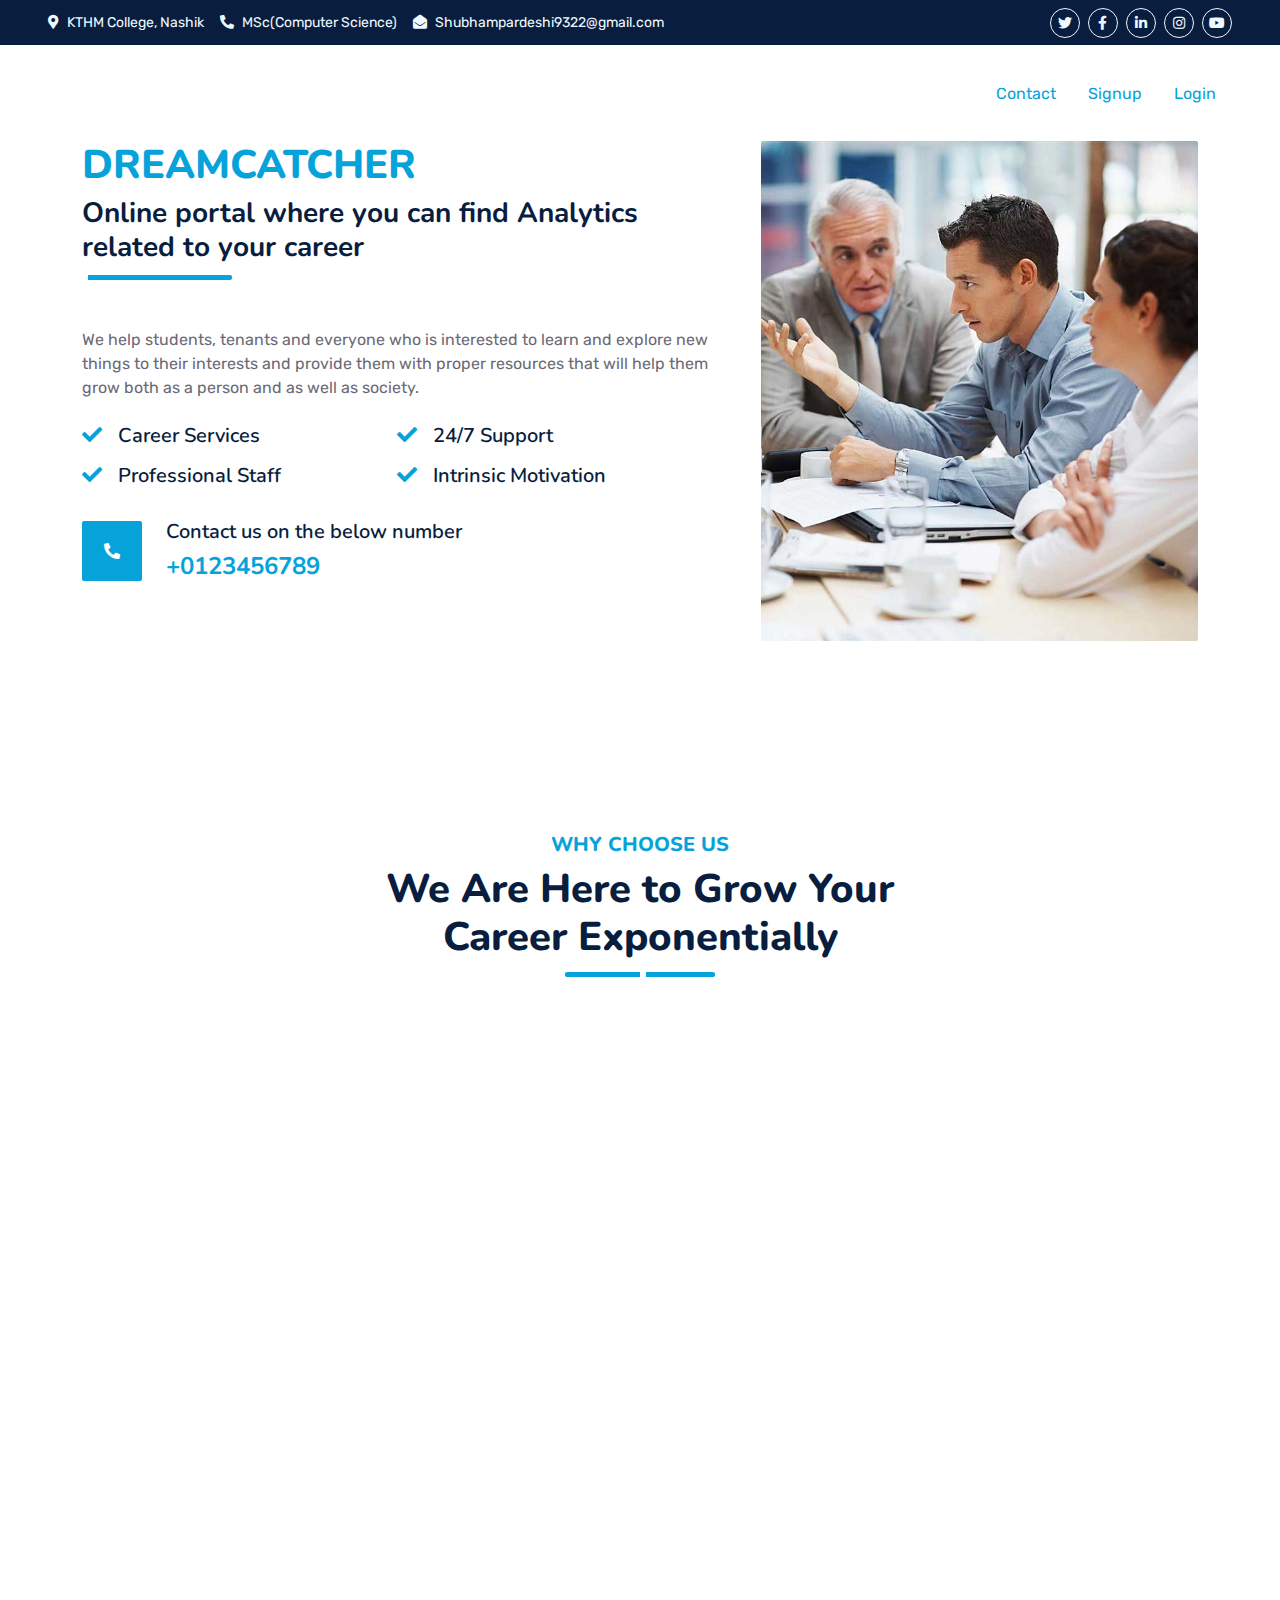
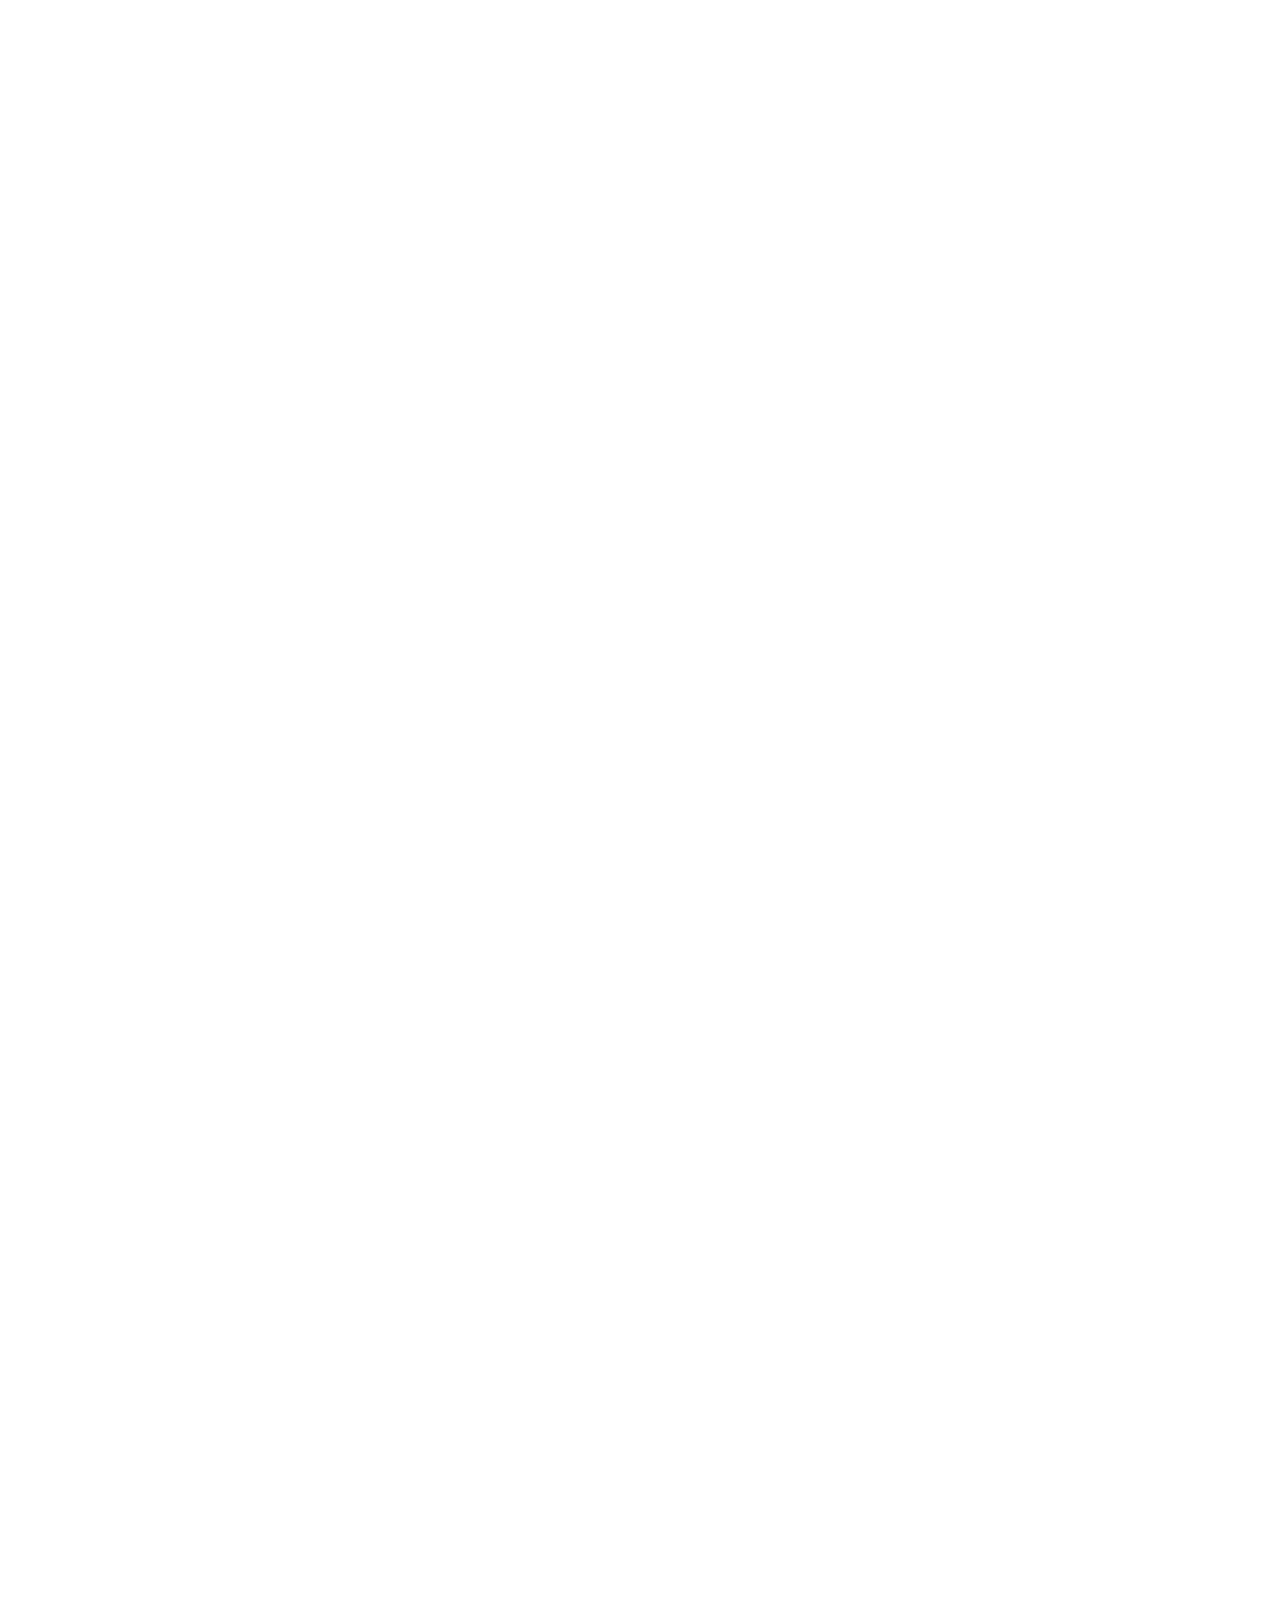
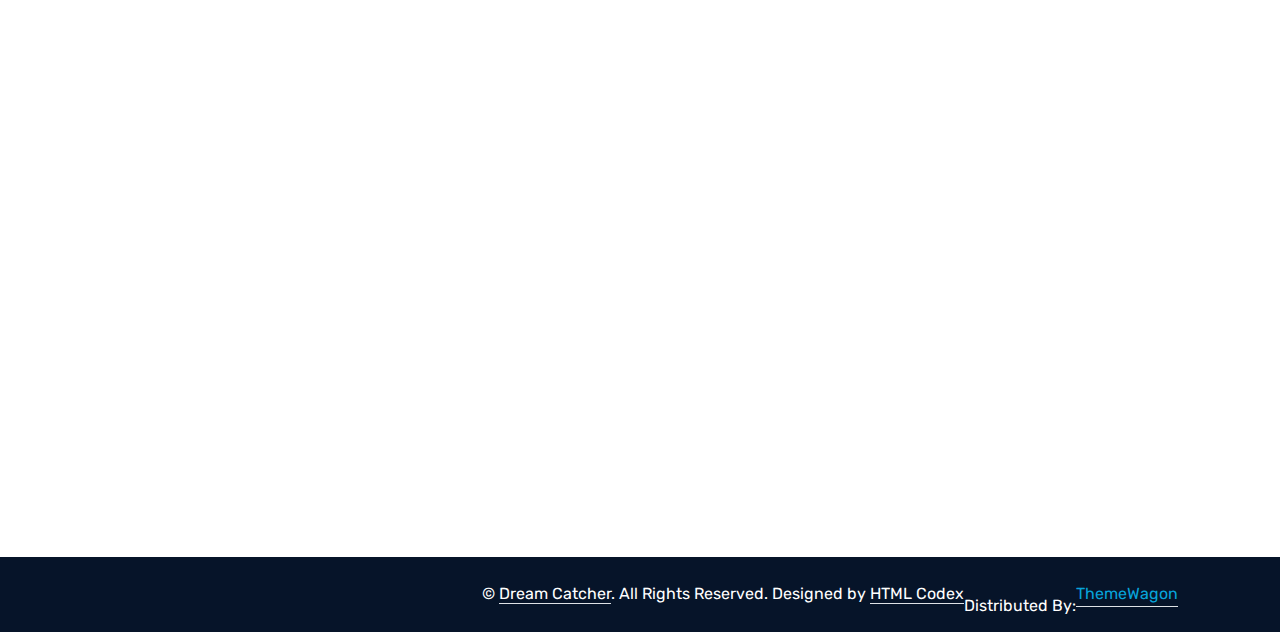
<file: index.html>
<!DOCTYPE html>
<html lang="en">

<head>
    <meta charset="utf-8">
    <title>Startup - Startup Website Template</title>
    <meta content="width=device-width, initial-scale=1.0" name="viewport">
    <meta content="Free HTML Templates" name="keywords">
    <meta content="Free HTML Templates" name="description">

    <!-- Favicon -->
    <link href="img/favicon.ico" rel="icon">

    <!-- Google Web Fonts -->
    <link rel="preconnect" href="https://fonts.googleapis.com">
    <link rel="preconnect" href="https://fonts.gstatic.com" crossorigin>
    <link href="https://fonts.googleapis.com/css2?family=Nunito:wght@400;600;700;800&family=Rubik:wght@400;500;600;700&display=swap" rel="stylesheet">

    <!-- Icon Font Stylesheet -->
    <link href="https://cdnjs.cloudflare.com/ajax/libs/font-awesome/5.10.0/css/all.min.css" rel="stylesheet">
    <link href="https://cdn.jsdelivr.net/npm/bootstrap-icons@1.4.1/font/bootstrap-icons.css" rel="stylesheet">

    <!-- Libraries Stylesheet -->
    <link href="lib/owlcarousel/assets/owl.carousel.min.css" rel="stylesheet">
    <link href="lib/animate/animate.min.css" rel="stylesheet">

    <!-- Customized Bootstrap Stylesheet -->
    <link href="css/bootstrap.min.css" rel="stylesheet">

    <!-- Template Stylesheet -->
    <link href="css/style.css" rel="stylesheet">
</head>

<body>
    
    <!-- Spinner Start -->
    <div id="spinner" class="show bg-white position-fixed translate-middle w-100 vh-100 top-50 start-50 d-flex align-items-center justify-content-center">
        <div class="spinner"></div>
    </div>
    <!-- Spinner End -->


    <!-- Topbar Start -->
    <div class="container-fluid bg-dark px-5 d-none d-lg-block">
        <div class="row gx-0">
            <div class="col-lg-8 text-center text-lg-start mb-2 mb-lg-0">
                <div class="d-inline-flex align-items-center" style="height: 45px;">
                    <small class="me-3 text-light"><i class="fa fa-map-marker-alt me-2"></i>KTHM College, Nashik</small>
                    <small class="me-3 text-light"><i class="fa fa-phone-alt me-2"></i>MSc(Computer Science)</small>
                    <small class="text-light"><i class="fa fa-envelope-open me-2"></i>Shubhampardeshi9322@gmail.com</small>
                </div>
            </div>
            <div class="col-lg-4 text-center text-lg-end">
                <div class="d-inline-flex align-items-center" style="height: 45px;">
                    <a class="btn btn-sm btn-outline-light btn-sm-square rounded-circle me-2" href=""><i class="fab fa-twitter fw-normal"></i></a>
                    <a class="btn btn-sm btn-outline-light btn-sm-square rounded-circle me-2" href=""><i class="fab fa-facebook-f fw-normal"></i></a>
                    <a class="btn btn-sm btn-outline-light btn-sm-square rounded-circle me-2" href=""><i class="fab fa-linkedin-in fw-normal"></i></a>
                    <a class="btn btn-sm btn-outline-light btn-sm-square rounded-circle me-2" href=""><i class="fab fa-instagram fw-normal"></i></a>
                    <a class="btn btn-sm btn-outline-light btn-sm-square rounded-circle" href=""><i class="fab fa-youtube fw-normal"></i></a>
                </div>
            </div>
        </div>
    </div>
    <!-- Topbar End -->


    <!-- Navbar Start -->
    <div class="container-fluid position-relative p-0">
        <nav class="navbar navbar-expand-lg navbar-dark px-5 py-3 py-lg-0">
            <a href="index.html" class="navbar-brand p-0">
                <h1 class="m-0"><i class="fa fa-user-tie me-2"></i>Dream Catcher</h1>
            </a>
            <button class="navbar-toggler" type="button" data-bs-toggle="collapse" data-bs-target="#navbarCollapse">
                <span class="fa fa-bars"></span>
            </button>
            <div class="collapse navbar-collapse" id="navbarCollapse">
                <div class="navbar-nav ms-auto py-0">
                    <a href="index.html" class="nav-item nav-link">Home</a>
                 </div>
                    <a href="contact.html" class="nav-item nav-link">Contact</a>
                </div>
                <div>
                    <a   href="signup.php" class="nav-item nav-link" >Signup </a>
                </div>    
                <div>
                    <a   href="login.html" class="nav-item nav-link" >Login</a>
                </div>      
        </nav>

    <!-- Navbar End -->


 


  

    <!-- About Start -->
    <div class="container-fluid py-5 wow fadeInUp" data-wow-delay="0.1s">
        <div class="container py-5">
            <div class="row g-5">
                <div class="col-lg-7">
                    <div class="section-title position-relative pb-3 mb-5">
                        <h1 class="fw-bold text-primary text-uppercase">DreamCatcher</h1>
                        <h3 class="mb-0">Online portal where you can find Analytics related to your career </h3>
                    </div>
                    <p class="mb-4">We help students, tenants and everyone who is interested to learn and explore new things to their interests and provide them with proper resources that will help them grow both as a person and as well as society.</p>
                    <div class="row g-0 mb-3">
                        <div class="col-sm-6 wow zoomIn" data-wow-delay="0.2s">
                            <h5 class="mb-3"><i class="fa fa-check text-primary me-3"></i>Career Services</h5>
                            <h5 class="mb-3"><i class="fa fa-check text-primary me-3"></i>Professional Staff</h5>
                        </div>
                        <div class="col-sm-6 wow zoomIn" data-wow-delay="0.4s">
                            <h5 class="mb-3"><i class="fa fa-check text-primary me-3"></i>24/7 Support</h5>
                            <h5 class="mb-3"><i class="fa fa-check text-primary me-3"></i>Intrinsic Motivation</h5>
                        </div>
                    </div>
                    <div class="d-flex align-items-center mb-4 wow fadeIn" data-wow-delay="0.6s">
                        <div class="bg-primary d-flex align-items-center justify-content-center rounded" style="width: 60px; height: 60px;">
                            <i class="fa fa-phone-alt text-white"></i>
                        </div>
                        <div class="ps-4">
                            <h5 class="mb-2">Contact us on the below number </h5>
                            <h4 class="text-primary mb-0">+0123456789</h4>
                        </div>
                    </div>
                </div>
                <div class="col-lg-5" style="min-height: 500px;">
                    <div class="position-relative h-100">
                        <img class="position-absolute w-100 h-100 rounded wow zoomIn" data-wow-delay="0.9s" src="img/about.jpg" style="object-fit: cover;">
                    </div>
                </div>
            </div>
        </div>
    </div>
    <!-- About End -->


    <!-- Features Start -->
    <div class="container-fluid py-5 wow fadeInUp" data-wow-delay="0.1s">
        <div class="container py-5">
            <div class="section-title text-center position-relative pb-3 mb-5 mx-auto" style="max-width: 600px;">
                <h5 class="fw-bold text-primary text-uppercase">Why Choose Us</h5>
                <h1 class="mb-0">We Are Here to Grow Your Career Exponentially</h1>
            </div>
            <div class="row g-5">
                <div class="col-lg-4">
                    <div class="row g-5">
                        <div class="col-12 wow zoomIn" data-wow-delay="0.2s">
                            <div class="bg-primary rounded d-flex align-items-center justify-content-center mb-3" style="width: 60px; height: 60px;">
                                <i class="fa fa-cubes text-white"></i>
                            </div>
                            <h4>Best In Industry</h4>
                            <p class="mb-0">A new start-up in industry with no one to compete.</p>
                        </div>
                        <div class="col-12 wow zoomIn" data-wow-delay="0.6s">
                            <div class="bg-primary rounded d-flex align-items-center justify-content-center mb-3" style="width: 60px; height: 60px;">
                                <i class="fa fa-award text-white"></i>
                            </div>
                            <h4>Out of the Box Thinking</h4>
                            <p class="mb-0">The old problems requires new Solutions in todays era.</p>
                        </div>
                    </div>
                </div>
                <div class="col-lg-4  wow zoomIn" data-wow-delay="0.9s" style="min-height: 350px;">
                    <div class="position-relative h-100">
                        <img class="position-absolute w-100 h-100 rounded wow zoomIn" data-wow-delay="0.1s" src="img/feature.jpg" style="object-fit: cover;">
                    </div>
                </div>
                <div class="col-lg-4">
                    <div class="row g-5">
                        <div class="col-12 wow zoomIn" data-wow-delay="0.4s">
                            <div class="bg-primary rounded d-flex align-items-center justify-content-center mb-3" style="width: 60px; height: 60px;">
                                <i class="fa fa-users-cog text-white"></i>
                            </div>
                            <h4>Professional Staff</h4>
                            <p class="mb-0">Staff that has experience in real life problem solving and highly informative Staff</p>
                        </div>
                        <div class="col-12 wow zoomIn" data-wow-delay="0.8s">
                            <div class="bg-primary rounded d-flex align-items-center justify-content-center mb-3" style="width: 60px; height: 60px;">
                                <i class="fa fa-phone-alt text-white"></i>
                            </div>
                            <h4>24/7 Support</h4>
                            <p class="mb-0">High availability and scalibilty</p>
                        </div>
                    </div>
                </div>
            </div>
        </div>
    </div>
    <!-- Features Start -->


    <!-- Service Start -->
    <div class="container-fluid py-5 wow fadeInUp" data-wow-delay="0.1s">
        <div class="container py-5">
            <div class="section-title text-center position-relative pb-3 mb-5 mx-auto" style="max-width: 600px;">
                <h5 class="fw-bold text-primary text-uppercase">Our Services</h5>
                <h1 class="mb-0">Custom Solutions for Your Successful Business</h1>
            </div>
            <div class="row g-5">
                <div class="col-lg-4 col-md-6 wow zoomIn" data-wow-delay="0.3s">
                    <div class="service-item bg-light rounded d-flex flex-column align-items-center justify-content-center text-center">
                        <div class="service-icon">
                            <i class="fa fa-shield-alt text-white"></i>
                        </div>
                        <h4 class="mb-3">Cyber Security</h4>
                        <p class="m-0">Amet justo dolor lorem kasd amet magna sea stet eos vero lorem ipsum dolore sed</p>
                        <a class="btn btn-lg btn-primary rounded" href="">
                            <i class="bi bi-arrow-right"></i>
                        </a>
                    </div>
                </div>
                <div class="col-lg-4 col-md-6 wow zoomIn" data-wow-delay="0.6s">
                    <div class="service-item bg-light rounded d-flex flex-column align-items-center justify-content-center text-center">
                        <div class="service-icon">
                            <i class="fa fa-chart-pie text-white"></i>
                        </div>
                        <h4 class="mb-3">Data Analytics</h4>
                        <p class="m-0">Amet justo dolor lorem kasd amet magna sea stet eos vero lorem ipsum dolore sed</p>
                        <a class="btn btn-lg btn-primary rounded" href="">
                            <i class="bi bi-arrow-right"></i>
                        </a>
                    </div>
                </div>
                <div class="col-lg-4 col-md-6 wow zoomIn" data-wow-delay="0.9s">
                    <div class="service-item bg-light rounded d-flex flex-column align-items-center justify-content-center text-center">
                        <div class="service-icon">
                            <i class="fa fa-code text-white"></i>
                        </div>
                        <h4 class="mb-3">Web Development</h4>
                        <p class="m-0">Amet justo dolor lorem kasd amet magna sea stet eos vero lorem ipsum dolore sed</p>
                        <a class="btn btn-lg btn-primary rounded" href="">
                            <i class="bi bi-arrow-right"></i>
                        </a>
                    </div>
                </div>
                <div class="col-lg-4 col-md-6 wow zoomIn" data-wow-delay="0.3s">
                    <div class="service-item bg-light rounded d-flex flex-column align-items-center justify-content-center text-center">
                        <div class="service-icon">
                            <i class="fab fa-android text-white"></i>
                        </div>
                        <h4 class="mb-3">Apps Development</h4>
                        <p class="m-0">Amet justo dolor lorem kasd amet magna sea stet eos vero lorem ipsum dolore sed</p>
                        <a class="btn btn-lg btn-primary rounded" href="">
                            <i class="bi bi-arrow-right"></i>
                        </a>
                    </div>
                </div>
                <div class="col-lg-4 col-md-6 wow zoomIn" data-wow-delay="0.6s">
                    <div class="service-item bg-light rounded d-flex flex-column align-items-center justify-content-center text-center">
                        <div class="service-icon">
                            <i class="fa fa-search text-white"></i>
                        </div>
                        <h4 class="mb-3">SEO Optimization</h4>
                        <p class="m-0">Amet justo dolor lorem kasd amet magna sea stet eos vero lorem ipsum dolore sed</p>
                        <a class="btn btn-lg btn-primary rounded" href="">
                            <i class="bi bi-arrow-right"></i>
                        </a>
                    </div>
                </div>
                <div class="col-lg-4 col-md-6 wow zoomIn" data-wow-delay="0.9s">
                    <div class="position-relative bg-primary rounded h-100 d-flex flex-column align-items-center justify-content-center text-center p-5">
                        <h3 class="text-white mb-3">Call Us For Quote</h3>
                        <p class="text-white mb-3">Clita ipsum magna kasd rebum at ipsum amet dolor justo dolor est magna stet eirmod</p>
                        <h2 class="text-white mb-0">+012 345 6789</h2>
                    </div>
                </div>
            </div>
        </div>
    </div>
    <!-- Service End -->

    <!-- Team Start -->
    <div class="container-fluid py-5 wow fadeInUp" data-wow-delay="0.1s">
        <div class="container py-5">
            <div class="section-title text-center position-relative pb-3 mb-5 mx-auto" style="max-width: 600px;">
                <h5 class="fw-bold text-primary text-uppercase">Team Members</h5>
                <h1 class="mb-0">Professional Stuffs Ready to Help Your Business</h1>
            </div>
            <div class="row g-5">
                <div class="col-lg-4 wow slideInUp" data-wow-delay="0.3s">
                    <div class="team-item bg-light rounded overflow-hidden">
                        <div class="team-img position-relative overflow-hidden">
                            <img class="img-fluid w-100" src="img/team-1.jpg" alt="">
                            <div class="team-social">
                                <a class="btn btn-lg btn-primary btn-lg-square rounded" href=""><i class="fab fa-twitter fw-normal"></i></a>
                                <a class="btn btn-lg btn-primary btn-lg-square rounded" href=""><i class="fab fa-facebook-f fw-normal"></i></a>
                                <a class="btn btn-lg btn-primary btn-lg-square rounded" href=""><i class="fab fa-instagram fw-normal"></i></a>
                                <a class="btn btn-lg btn-primary btn-lg-square rounded" href=""><i class="fab fa-linkedin-in fw-normal"></i></a>
                            </div>
                        </div>
                        <div class="text-center py-4">
                            <h4 class="text-primary">Shubham Pardeshi</h4>
                            <p class="text-uppercase m-0">Senior Software developer</p>
                        </div>
                    </div>
                </div>
                <div class="col-lg-4 wow slideInUp" data-wow-delay="0.6s">
                    <div class="team-item bg-light rounded overflow-hidden">
                        <div class="team-img position-relative overflow-hidden">
                            <img class="img-fluid w-100" src="img/team-2.jpg" alt="">
                            <div class="team-social">
                                <a class="btn btn-lg btn-primary btn-lg-square rounded" href=""><i class="fab fa-twitter fw-normal"></i></a>
                                <a class="btn btn-lg btn-primary btn-lg-square rounded" href=""><i class="fab fa-facebook-f fw-normal"></i></a>
                                <a class="btn btn-lg btn-primary btn-lg-square rounded" href=""><i class="fab fa-instagram fw-normal"></i></a>
                                <a class="btn btn-lg btn-primary btn-lg-square rounded" href=""><i class="fab fa-linkedin-in fw-normal"></i></a>
                            </div>
                        </div>
                        <div class="text-center py-4">
                            <h4 class="text-primary">Full Name</h4>
                            <p class="text-uppercase m-0">Designation</p>
                        </div>
                    </div>
                </div>
                <div class="col-lg-4 wow slideInUp" data-wow-delay="0.9s">
                    <div class="team-item bg-light rounded overflow-hidden">
                        <div class="team-img position-relative overflow-hidden">
                            <img class="img-fluid w-100" src="img/team-3.jpg" alt="">
                            <div class="team-social">
                                <a class="btn btn-lg btn-primary btn-lg-square rounded" href=""><i class="fab fa-twitter fw-normal"></i></a>
                                <a class="btn btn-lg btn-primary btn-lg-square rounded" href=""><i class="fab fa-facebook-f fw-normal"></i></a>
                                <a class="btn btn-lg btn-primary btn-lg-square rounded" href=""><i class="fab fa-instagram fw-normal"></i></a>
                                <a class="btn btn-lg btn-primary btn-lg-square rounded" href=""><i class="fab fa-linkedin-in fw-normal"></i></a>
                            </div>
                        </div>
                        <div class="text-center py-4">
                            <h4 class="text-primary">Full Name</h4>
                            <p class="text-uppercase m-0">Designation</p>
                        </div>
                    </div>
                </div>
            </div>
        </div>
    </div>
    <!-- Team End -->


    

   
    

    <!-- Footer Start -->
    <div class="container-fluid bg-dark text-light mt-5 wow fadeInUp" data-wow-delay="0.1s">
        <div class="container">
            <div class="row gx-5">
                <div class="col-lg-4 col-md-6 footer-about">
                    <div class="d-flex flex-column align-items-center justify-content-center text-center h-100 bg-primary p-4">
                        <a href="index.html" class="navbar-brand">
                            <h1 class="m-0 text-white"><i class="fa fa-user-tie me-2"></i>Startup</h1>
                        </a>
                        <p class="mt-3 mb-4">Lorem diam sit erat dolor elitr et, diam lorem justo amet clita stet eos sit. Elitr dolor duo lorem, elitr clita ipsum sea. Diam amet erat lorem stet eos. Diam amet et kasd eos duo.</p>
                        <form action="">
                            <div class="input-group">
                                <input type="text" class="form-control border-white p-3" placeholder="Your Email">
                                <button class="btn btn-dark">Sign Up</button>
                            </div>
                        </form>
                    </div>
                </div>
                <div class="col-lg-8 col-md-6">
                    <div class="row gx-5">
                        <div class="col-lg-4 col-md-12 pt-5 mb-5">
                            <div class="section-title section-title-sm position-relative pb-3 mb-4">
                                <h3 class="text-light mb-0">Get In Touch</h3>
                            </div>
                            <div class="d-flex mb-2">
                                <i class="bi bi-geo-alt text-primary me-2"></i>
                                <p class="mb-0">123 Street, New York, USA</p>
                            </div>
                            <div class="d-flex mb-2">
                                <i class="bi bi-envelope-open text-primary me-2"></i>
                                <p class="mb-0">info@example.com</p>
                            </div>
                            <div class="d-flex mb-2">
                                <i class="bi bi-telephone text-primary me-2"></i>
                                <p class="mb-0">+012 345 67890</p>
                            </div>
                            <div class="d-flex mt-4">
                                <a class="btn btn-primary btn-square me-2" href="#"><i class="fab fa-twitter fw-normal"></i></a>
                                <a class="btn btn-primary btn-square me-2" href="#"><i class="fab fa-facebook-f fw-normal"></i></a>
                                <a class="btn btn-primary btn-square me-2" href="#"><i class="fab fa-linkedin-in fw-normal"></i></a>
                                <a class="btn btn-primary btn-square" href="#"><i class="fab fa-instagram fw-normal"></i></a>
                            </div>
                        </div>
                        <div class="col-lg-4 col-md-12 pt-0 pt-lg-5 mb-5">
                            <div class="section-title section-title-sm position-relative pb-3 mb-4">
                                <h3 class="text-light mb-0">Quick Links</h3>
                            </div>
                            <div class="link-animated d-flex flex-column justify-content-start">
                                <a class="text-light mb-2" href="#"><i class="bi bi-arrow-right text-primary me-2"></i>Home</a>
                                <a class="text-light mb-2" href="#"><i class="bi bi-arrow-right text-primary me-2"></i>About Us</a>
                                <a class="text-light mb-2" href="#"><i class="bi bi-arrow-right text-primary me-2"></i>Our Services</a>
                                <a class="text-light mb-2" href="#"><i class="bi bi-arrow-right text-primary me-2"></i>Meet The Team</a>
                                <a class="text-light mb-2" href="#"><i class="bi bi-arrow-right text-primary me-2"></i>Latest Blog</a>
                                <a class="text-light" href="#"><i class="bi bi-arrow-right text-primary me-2"></i>Contact Us</a>
                            </div>
                        </div>
                        <div class="col-lg-4 col-md-12 pt-0 pt-lg-5 mb-5">
                            <div class="section-title section-title-sm position-relative pb-3 mb-4">
                                <h3 class="text-light mb-0">Popular Links</h3>
                            </div>
                            <div class="link-animated d-flex flex-column justify-content-start">
                                <a class="text-light mb-2" href="#"><i class="bi bi-arrow-right text-primary me-2"></i>Home</a>
                                <a class="text-light mb-2" href="#"><i class="bi bi-arrow-right text-primary me-2"></i>About Us</a>
                                <a class="text-light mb-2" href="#"><i class="bi bi-arrow-right text-primary me-2"></i>Our Services</a>
                                <a class="text-light mb-2" href="#"><i class="bi bi-arrow-right text-primary me-2"></i>Meet The Team</a>
                                <a class="text-light mb-2" href="#"><i class="bi bi-arrow-right text-primary me-2"></i>Latest Blog</a>
                                <a class="text-light" href="#"><i class="bi bi-arrow-right text-primary me-2"></i>Contact Us</a>
                            </div>
                        </div>
                    </div>
                </div>
            </div>
        </div>
    </div>
    <div class="container-fluid text-white" style="background: #061429;">
        <div class="container text-center">
            <div class="row justify-content-end">
                <div class="col-lg-8 col-md-6">
                    <div class="d-flex align-items-center justify-content-center" style="height: 75px;">
                        <p class="mb-0">&copy; <a class="text-white border-bottom" href="#">Dream Catcher</a>. All Rights Reserved. 
						
                        <!--/*** This template is free as long as you keep the footer author’s credit link/attribution link/backlink. If you'd like to use the template without the footer author’s credit link/attribution link/backlink, you can purchase the Credit Removal License from "https://htmlcodex.com/credit-removal". Thank you for your support. ***/-->
					Designed by <a class="text-white border-bottom" href="https://htmlcodex.com">HTML Codex</a></p>
                        <br>Distributed By: <a class="border-bottom" href="https://themewagon.com" target="_blank">ThemeWagon</a>
                    </div>
                </div>
            </div>
        </div>
    </div>
    <!-- Footer End -->


    <!-- Back to Top -->
    <a href="#" class="btn btn-lg btn-primary btn-lg-square rounded back-to-top"><i class="bi bi-arrow-up"></i></a>


    <!-- JavaScript Libraries -->
    <script src="https://code.jquery.com/jquery-3.4.1.min.js"></script>
    <script src="https://cdn.jsdelivr.net/npm/bootstrap@5.0.0/dist/js/bootstrap.bundle.min.js"></script>
    <script src="lib/wow/wow.min.js"></script>
    <script src="lib/easing/easing.min.js"></script>
    <script src="lib/waypoints/waypoints.min.js"></script>
    <script src="lib/counterup/counterup.min.js"></script>
    <script src="lib/owlcarousel/owl.carousel.min.js"></script>

    <!-- Template Javascript -->
    <script src="js/main.js"></script>

</body>

</html>
</file>
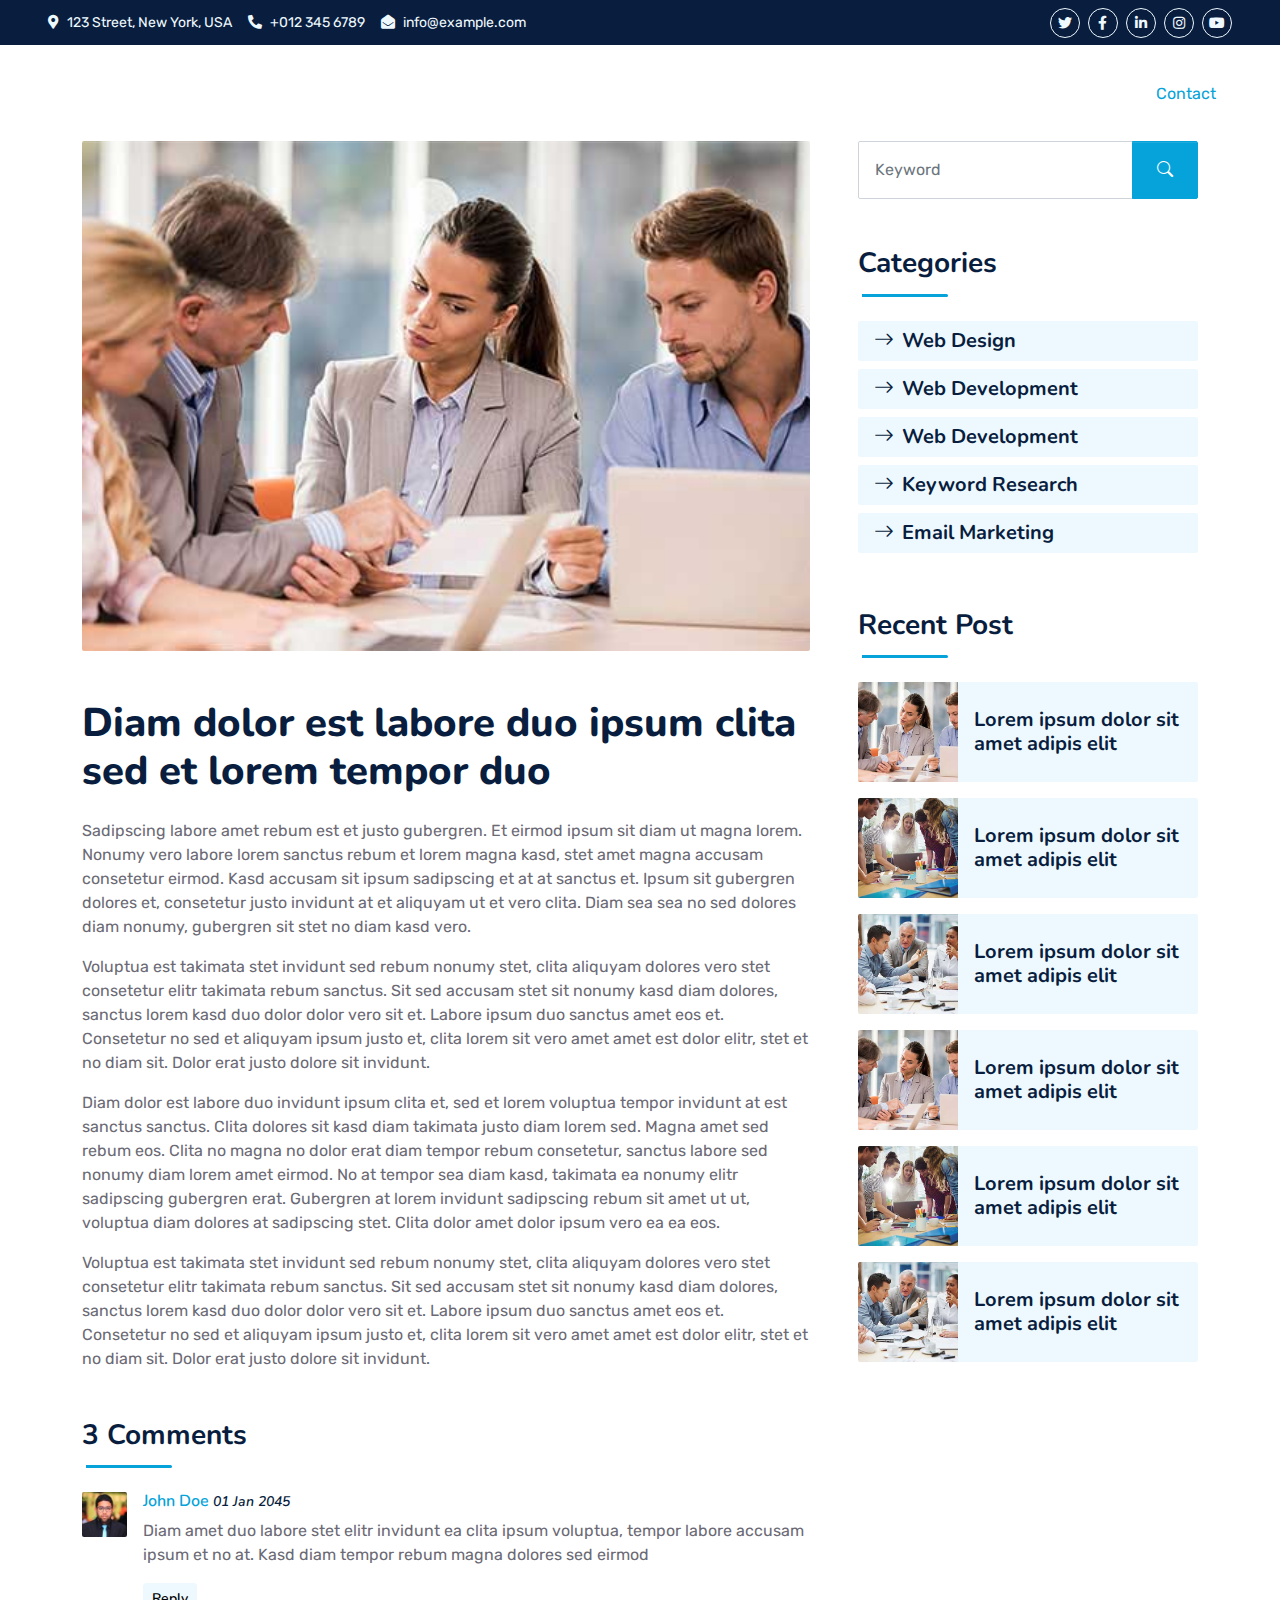
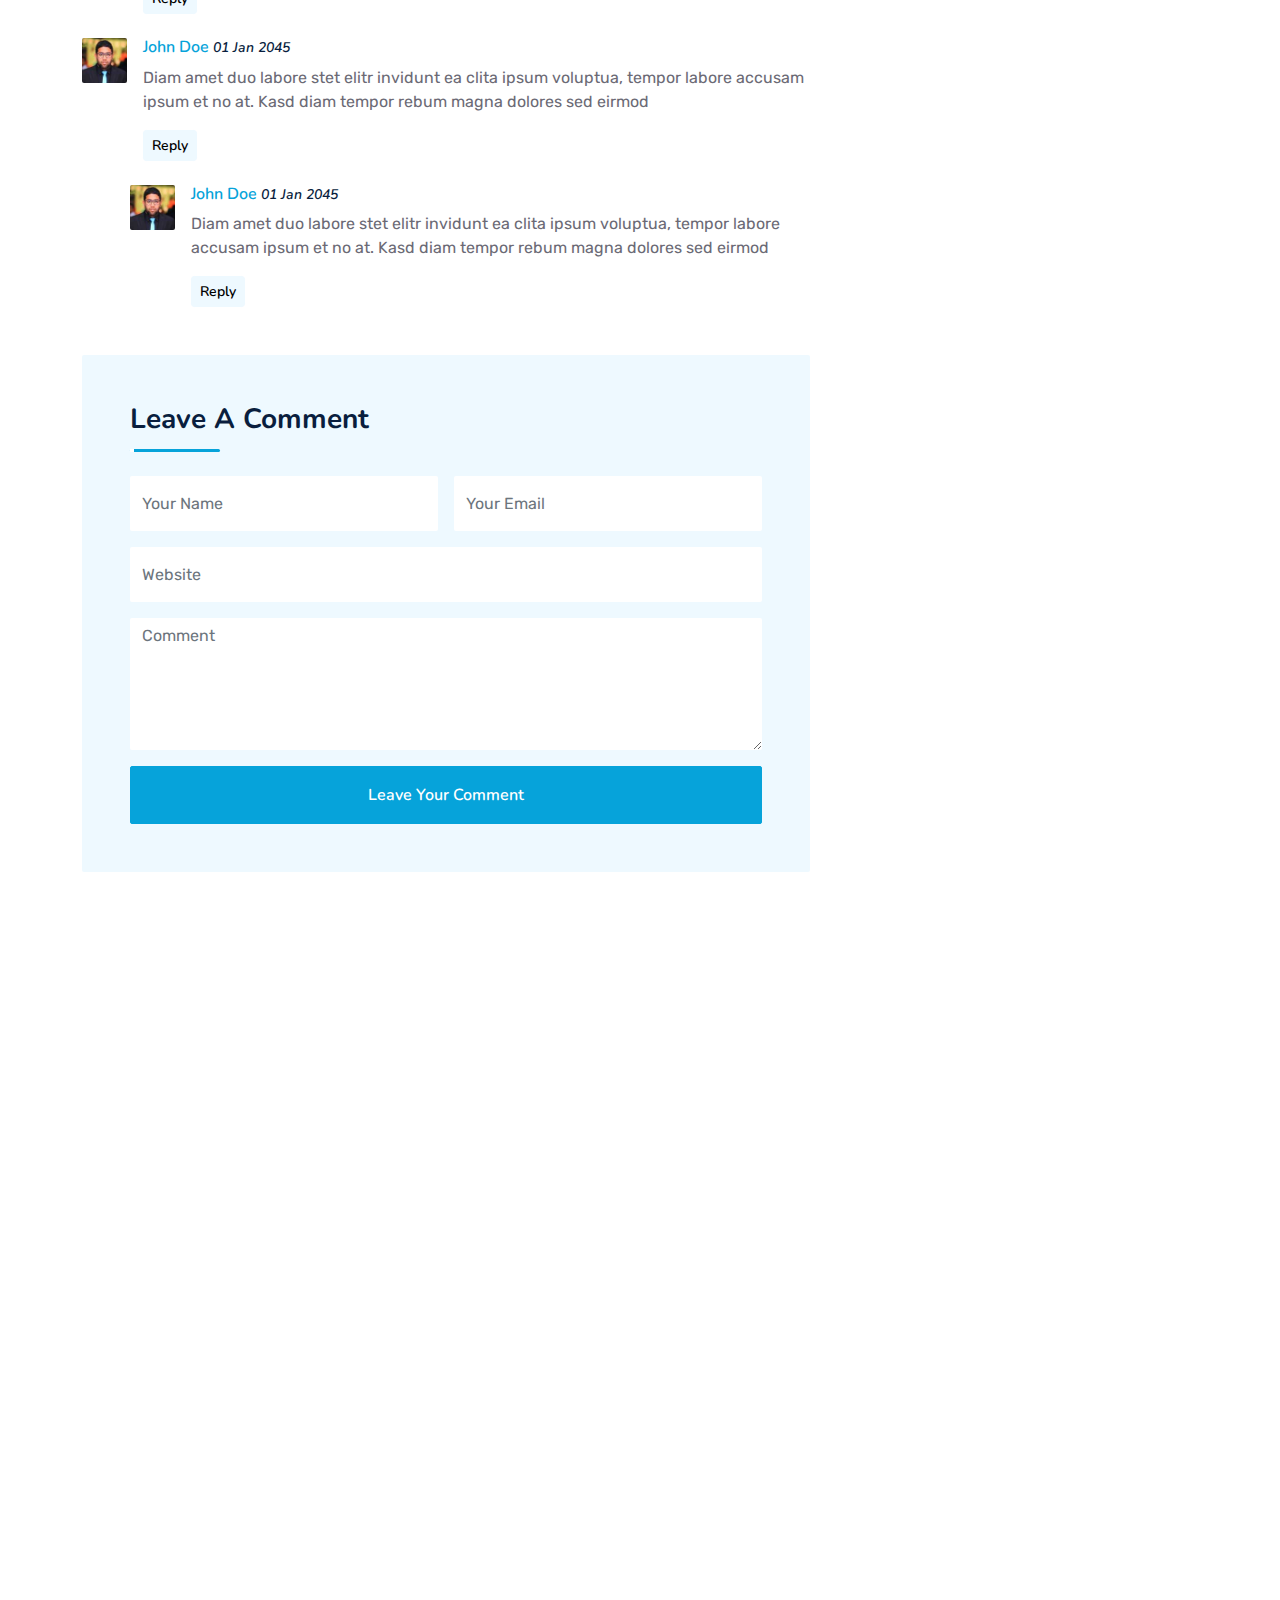
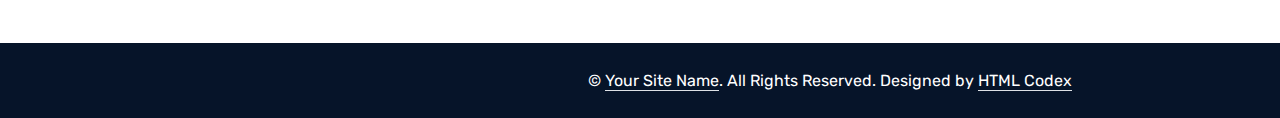
<file: detail.html>
<!DOCTYPE html>
<html lang="en">

<head>
    <meta charset="utf-8">
    <title>Startup - Startup Website Template</title>
    <meta content="width=device-width, initial-scale=1.0" name="viewport">
    <meta content="Free HTML Templates" name="keywords">
    <meta content="Free HTML Templates" name="description">

    <!-- Favicon -->
    <link href="img/favicon.ico" rel="icon">

    <!-- Google Web Fonts -->
    <link rel="preconnect" href="https://fonts.googleapis.com">
    <link rel="preconnect" href="https://fonts.gstatic.com" crossorigin>
    <link href="https://fonts.googleapis.com/css2?family=Nunito:wght@400;600;700;800&family=Rubik:wght@400;500;600;700&display=swap" rel="stylesheet">

    <!-- Icon Font Stylesheet -->
    <link href="https://cdnjs.cloudflare.com/ajax/libs/font-awesome/5.10.0/css/all.min.css" rel="stylesheet">
    <link href="https://cdn.jsdelivr.net/npm/bootstrap-icons@1.4.1/font/bootstrap-icons.css" rel="stylesheet">

    <!-- Libraries Stylesheet -->
    <link href="lib/owlcarousel/assets/owl.carousel.min.css" rel="stylesheet">
    <link href="lib/animate/animate.min.css" rel="stylesheet">

    <!-- Customized Bootstrap Stylesheet -->
    <link href="css/bootstrap.min.css" rel="stylesheet">

    <!-- Template Stylesheet -->
    <link href="css/style.css" rel="stylesheet">
</head>

<body>
    <!-- Spinner Start -->
    <div id="spinner" class="show bg-white position-fixed translate-middle w-100 vh-100 top-50 start-50 d-flex align-items-center justify-content-center">
        <div class="spinner"></div>
    </div>
    <!-- Spinner End -->


    <!-- Topbar Start -->
    <div class="container-fluid bg-dark px-5 d-none d-lg-block">
        <div class="row gx-0">
            <div class="col-lg-8 text-center text-lg-start mb-2 mb-lg-0">
                <div class="d-inline-flex align-items-center" style="height: 45px;">
                    <small class="me-3 text-light"><i class="fa fa-map-marker-alt me-2"></i>123 Street, New York, USA</small>
                    <small class="me-3 text-light"><i class="fa fa-phone-alt me-2"></i>+012 345 6789</small>
                    <small class="text-light"><i class="fa fa-envelope-open me-2"></i>info@example.com</small>
                </div>
            </div>
            <div class="col-lg-4 text-center text-lg-end">
                <div class="d-inline-flex align-items-center" style="height: 45px;">
                    <a class="btn btn-sm btn-outline-light btn-sm-square rounded-circle me-2" href=""><i class="fab fa-twitter fw-normal"></i></a>
                    <a class="btn btn-sm btn-outline-light btn-sm-square rounded-circle me-2" href=""><i class="fab fa-facebook-f fw-normal"></i></a>
                    <a class="btn btn-sm btn-outline-light btn-sm-square rounded-circle me-2" href=""><i class="fab fa-linkedin-in fw-normal"></i></a>
                    <a class="btn btn-sm btn-outline-light btn-sm-square rounded-circle me-2" href=""><i class="fab fa-instagram fw-normal"></i></a>
                    <a class="btn btn-sm btn-outline-light btn-sm-square rounded-circle" href=""><i class="fab fa-youtube fw-normal"></i></a>
                </div>
            </div>
        </div>
    </div>
    <!-- Topbar End -->


    <!-- Navbar Start -->
    <div class="container-fluid position-relative p-0">
        <nav class="navbar navbar-expand-lg navbar-dark px-5 py-3 py-lg-0">
            <a href="index.html" class="navbar-brand p-0">
                <h1 class="m-0"><i class="fa fa-user-tie me-2"></i>Startup</h1>
            </a>
            <button class="navbar-toggler" type="button" data-bs-toggle="collapse" data-bs-target="#navbarCollapse">
                <span class="fa fa-bars"></span>
            </button>
            <div class="collapse navbar-collapse" id="navbarCollapse">
                <div class="navbar-nav ms-auto py-0">
                    <a href="index.html" class="nav-item nav-link">Home</a>
                 </div>
                    <a href="contact.html" class="nav-item nav-link">Contact</a>
                </div>
               
        </nav>

       
    <!-- Navbar End -->


   


    <!-- Blog Start -->
    <div class="container-fluid py-5 wow fadeInUp" data-wow-delay="0.1s">
        <div class="container py-5">
            <div class="row g-5">
                <div class="col-lg-8">
                    <!-- Blog Detail Start -->
                    <div class="mb-5">
                        <img class="img-fluid w-100 rounded mb-5" src="img/blog-1.jpg" alt="">
                        <h1 class="mb-4">Diam dolor est labore duo ipsum clita sed et lorem tempor duo</h1>
                        <p>Sadipscing labore amet rebum est et justo gubergren. Et eirmod ipsum sit diam ut
                            magna lorem. Nonumy vero labore lorem sanctus rebum et lorem magna kasd, stet
                            amet magna accusam consetetur eirmod. Kasd accusam sit ipsum sadipscing et at at
                            sanctus et. Ipsum sit gubergren dolores et, consetetur justo invidunt at et
                            aliquyam ut et vero clita. Diam sea sea no sed dolores diam nonumy, gubergren
                            sit stet no diam kasd vero.</p>
                        <p>Voluptua est takimata stet invidunt sed rebum nonumy stet, clita aliquyam dolores
                            vero stet consetetur elitr takimata rebum sanctus. Sit sed accusam stet sit
                            nonumy kasd diam dolores, sanctus lorem kasd duo dolor dolor vero sit et. Labore
                            ipsum duo sanctus amet eos et. Consetetur no sed et aliquyam ipsum justo et,
                            clita lorem sit vero amet amet est dolor elitr, stet et no diam sit. Dolor erat
                            justo dolore sit invidunt.</p>
                        <p>Diam dolor est labore duo invidunt ipsum clita et, sed et lorem voluptua tempor
                            invidunt at est sanctus sanctus. Clita dolores sit kasd diam takimata justo diam
                            lorem sed. Magna amet sed rebum eos. Clita no magna no dolor erat diam tempor
                            rebum consetetur, sanctus labore sed nonumy diam lorem amet eirmod. No at tempor
                            sea diam kasd, takimata ea nonumy elitr sadipscing gubergren erat. Gubergren at
                            lorem invidunt sadipscing rebum sit amet ut ut, voluptua diam dolores at
                            sadipscing stet. Clita dolor amet dolor ipsum vero ea ea eos.</p>
                        <p>Voluptua est takimata stet invidunt sed rebum nonumy stet, clita aliquyam dolores
                            vero stet consetetur elitr takimata rebum sanctus. Sit sed accusam stet sit
                            nonumy kasd diam dolores, sanctus lorem kasd duo dolor dolor vero sit et. Labore
                            ipsum duo sanctus amet eos et. Consetetur no sed et aliquyam ipsum justo et,
                            clita lorem sit vero amet amet est dolor elitr, stet et no diam sit. Dolor erat
                            justo dolore sit invidunt.</p>
                    </div>
                    <!-- Blog Detail End -->
    
                    <!-- Comment List Start -->
                    <div class="mb-5">
                        <div class="section-title section-title-sm position-relative pb-3 mb-4">
                            <h3 class="mb-0">3 Comments</h3>
                        </div>
                        <div class="d-flex mb-4">
                            <img src="img/user.jpg" class="img-fluid rounded" style="width: 45px; height: 45px;">
                            <div class="ps-3">
                                <h6><a href="">John Doe</a> <small><i>01 Jan 2045</i></small></h6>
                                <p>Diam amet duo labore stet elitr invidunt ea clita ipsum voluptua, tempor labore
                                    accusam ipsum et no at. Kasd diam tempor rebum magna dolores sed eirmod</p>
                                <button class="btn btn-sm btn-light">Reply</button>
                            </div>
                        </div>
                        <div class="d-flex mb-4">
                            <img src="img/user.jpg" class="img-fluid rounded" style="width: 45px; height: 45px;">
                            <div class="ps-3">
                                <h6><a href="">John Doe</a> <small><i>01 Jan 2045</i></small></h6>
                                <p>Diam amet duo labore stet elitr invidunt ea clita ipsum voluptua, tempor labore
                                    accusam ipsum et no at. Kasd diam tempor rebum magna dolores sed eirmod</p>
                                <button class="btn btn-sm btn-light">Reply</button>
                            </div>
                        </div>
                        <div class="d-flex ms-5 mb-4">
                            <img src="img/user.jpg" class="img-fluid rounded" style="width: 45px; height: 45px;">
                            <div class="ps-3">
                                <h6><a href="">John Doe</a> <small><i>01 Jan 2045</i></small></h6>
                                <p>Diam amet duo labore stet elitr invidunt ea clita ipsum voluptua, tempor labore
                                    accusam ipsum et no at. Kasd diam tempor rebum magna dolores sed eirmod</p>
                                <button class="btn btn-sm btn-light">Reply</button>
                            </div>
                        </div>
                    </div>
                    <!-- Comment List End -->
    
                    <!-- Comment Form Start -->
                    <div class="bg-light rounded p-5">
                        <div class="section-title section-title-sm position-relative pb-3 mb-4">
                            <h3 class="mb-0">Leave A Comment</h3>
                        </div>
                        <form>
                            <div class="row g-3">
                                <div class="col-12 col-sm-6">
                                    <input type="text" class="form-control bg-white border-0" placeholder="Your Name" style="height: 55px;">
                                </div>
                                <div class="col-12 col-sm-6">
                                    <input type="email" class="form-control bg-white border-0" placeholder="Your Email" style="height: 55px;">
                                </div>
                                <div class="col-12">
                                    <input type="text" class="form-control bg-white border-0" placeholder="Website" style="height: 55px;">
                                </div>
                                <div class="col-12">
                                    <textarea class="form-control bg-white border-0" rows="5" placeholder="Comment"></textarea>
                                </div>
                                <div class="col-12">
                                    <button class="btn btn-primary w-100 py-3" type="submit">Leave Your Comment</button>
                                </div>
                            </div>
                        </form>
                    </div>
                    <!-- Comment Form End -->
                </div>
    
                <!-- Sidebar Start -->
                <div class="col-lg-4">
                    <!-- Search Form Start -->
                    <div class="mb-5 wow slideInUp" data-wow-delay="0.1s">
                        <div class="input-group">
                            <input type="text" class="form-control p-3" placeholder="Keyword">
                            <button class="btn btn-primary px-4"><i class="bi bi-search"></i></button>
                        </div>
                    </div>
                    <!-- Search Form End -->
    
                    <!-- Category Start -->
                    <div class="mb-5 wow slideInUp" data-wow-delay="0.1s">
                        <div class="section-title section-title-sm position-relative pb-3 mb-4">
                            <h3 class="mb-0">Categories</h3>
                        </div>
                        <div class="link-animated d-flex flex-column justify-content-start">
                            <a class="h5 fw-semi-bold bg-light rounded py-2 px-3 mb-2" href="#"><i class="bi bi-arrow-right me-2"></i>Web Design</a>
                            <a class="h5 fw-semi-bold bg-light rounded py-2 px-3 mb-2" href="#"><i class="bi bi-arrow-right me-2"></i>Web Development</a>
                            <a class="h5 fw-semi-bold bg-light rounded py-2 px-3 mb-2" href="#"><i class="bi bi-arrow-right me-2"></i>Web Development</a>
                            <a class="h5 fw-semi-bold bg-light rounded py-2 px-3 mb-2" href="#"><i class="bi bi-arrow-right me-2"></i>Keyword Research</a>
                            <a class="h5 fw-semi-bold bg-light rounded py-2 px-3 mb-2" href="#"><i class="bi bi-arrow-right me-2"></i>Email Marketing</a>
                        </div>
                    </div>
                    <!-- Category End -->
    
                    <!-- Recent Post Start -->
                    <div class="mb-5 wow slideInUp" data-wow-delay="0.1s">
                        <div class="section-title section-title-sm position-relative pb-3 mb-4">
                            <h3 class="mb-0">Recent Post</h3>
                        </div>
                        <div class="d-flex rounded overflow-hidden mb-3">
                            <img class="img-fluid" src="img/blog-1.jpg" style="width: 100px; height: 100px; object-fit: cover;" alt="">
                            <a href="" class="h5 fw-semi-bold d-flex align-items-center bg-light px-3 mb-0">Lorem ipsum dolor sit amet adipis elit
                            </a>
                        </div>
                        <div class="d-flex rounded overflow-hidden mb-3">
                            <img class="img-fluid" src="img/blog-2.jpg" style="width: 100px; height: 100px; object-fit: cover;" alt="">
                            <a href="" class="h5 fw-semi-bold d-flex align-items-center bg-light px-3 mb-0">Lorem ipsum dolor sit amet adipis elit
                            </a>
                        </div>
                        <div class="d-flex rounded overflow-hidden mb-3">
                            <img class="img-fluid" src="img/blog-3.jpg" style="width: 100px; height: 100px; object-fit: cover;" alt="">
                            <a href="" class="h5 fw-semi-bold d-flex align-items-center bg-light px-3 mb-0">Lorem ipsum dolor sit amet adipis elit
                            </a>
                        </div>
                        <div class="d-flex rounded overflow-hidden mb-3">
                            <img class="img-fluid" src="img/blog-1.jpg" style="width: 100px; height: 100px; object-fit: cover;" alt="">
                            <a href="" class="h5 fw-semi-bold d-flex align-items-center bg-light px-3 mb-0">Lorem ipsum dolor sit amet adipis elit
                            </a>
                        </div>
                        <div class="d-flex rounded overflow-hidden mb-3">
                            <img class="img-fluid" src="img/blog-2.jpg" style="width: 100px; height: 100px; object-fit: cover;" alt="">
                            <a href="" class="h5 fw-semi-bold d-flex align-items-center bg-light px-3 mb-0">Lorem ipsum dolor sit amet adipis elit
                            </a>
                        </div>
                        <div class="d-flex rounded overflow-hidden mb-3">
                            <img class="img-fluid" src="img/blog-3.jpg" style="width: 100px; height: 100px; object-fit: cover;" alt="">
                            <a href="" class="h5 fw-semi-bold d-flex align-items-center bg-light px-3 mb-0">Lorem ipsum dolor sit amet adipis elit
                            </a>
                        </div>
                    </div>
                    <!-- Recent Post End -->
    
                    <!-- Image Start -->
                    <div class="mb-5 wow slideInUp" data-wow-delay="0.1s">
                        <img src="img/blog-1.jpg" alt="" class="img-fluid rounded">
                    </div>
                    <!-- Image End -->
    
                    <!-- Tags Start -->
                    <div class="mb-5 wow slideInUp" data-wow-delay="0.1s">
                        <div class="section-title section-title-sm position-relative pb-3 mb-4">
                            <h3 class="mb-0">Tag Cloud</h3>
                        </div>
                        <div class="d-flex flex-wrap m-n1">
                            <a href="" class="btn btn-light m-1">Design</a>
                            <a href="" class="btn btn-light m-1">Development</a>
                            <a href="" class="btn btn-light m-1">Marketing</a>
                            <a href="" class="btn btn-light m-1">SEO</a>
                            <a href="" class="btn btn-light m-1">Writing</a>
                            <a href="" class="btn btn-light m-1">Consulting</a>
                            <a href="" class="btn btn-light m-1">Design</a>
                            <a href="" class="btn btn-light m-1">Development</a>
                            <a href="" class="btn btn-light m-1">Marketing</a>
                            <a href="" class="btn btn-light m-1">SEO</a>
                            <a href="" class="btn btn-light m-1">Writing</a>
                            <a href="" class="btn btn-light m-1">Consulting</a>
                        </div>
                    </div>
                    <!-- Tags End -->
    
                    <!-- Plain Text Start -->
                    <div class="wow slideInUp" data-wow-delay="0.1s">
                        <div class="section-title section-title-sm position-relative pb-3 mb-4">
                            <h3 class="mb-0">Plain Text</h3>
                        </div>
                        <div class="bg-light text-center" style="padding: 30px;">
                            <p>Vero sea et accusam justo dolor accusam lorem consetetur, dolores sit amet sit dolor clita kasd justo, diam accusam no sea ut tempor magna takimata, amet sit et diam dolor ipsum amet diam</p>
                            <a href="" class="btn btn-primary py-2 px-4">Read More</a>
                        </div>
                    </div>
                    <!-- Plain Text End -->
                </div>
                <!-- Sidebar End -->
            </div>
        </div>
    </div>
    <!-- Blog End -->


    <!-- Vendor Start -->
    <div class="container-fluid py-5 wow fadeInUp" data-wow-delay="0.1s">
        <div class="container py-5 mb-5">
            <div class="bg-white">
                <div class="owl-carousel vendor-carousel">
                    <img src="img/vendor-1.jpg" alt="">
                    <img src="img/vendor-2.jpg" alt="">
                    <img src="img/vendor-3.jpg" alt="">
                    <img src="img/vendor-4.jpg" alt="">
                    <img src="img/vendor-5.jpg" alt="">
                    <img src="img/vendor-6.jpg" alt="">
                    <img src="img/vendor-7.jpg" alt="">
                    <img src="img/vendor-8.jpg" alt="">
                    <img src="img/vendor-9.jpg" alt="">
                </div>
            </div>
        </div>
    </div>
    <!-- Vendor End -->
    

    <!-- Footer Start -->
    <div class="container-fluid bg-dark text-light mt-5 wow fadeInUp" data-wow-delay="0.1s">
        <div class="container">
            <div class="row gx-5">
                <div class="col-lg-4 col-md-6 footer-about">
                    <div class="d-flex flex-column align-items-center justify-content-center text-center h-100 bg-primary p-4">
                        <a href="index.html" class="navbar-brand">
                            <h1 class="m-0 text-white"><i class="fa fa-user-tie me-2"></i>Startup</h1>
                        </a>
                        <p class="mt-3 mb-4">Lorem diam sit erat dolor elitr et, diam lorem justo amet clita stet eos sit. Elitr dolor duo lorem, elitr clita ipsum sea. Diam amet erat lorem stet eos. Diam amet et kasd eos duo.</p>
                        <form action="">
                            <div class="input-group">
                                <input type="text" class="form-control border-white p-3" placeholder="Your Email">
                                <button class="btn btn-dark">Sign Up</button>
                            </div>
                        </form>
                    </div>
                </div>
                <div class="col-lg-8 col-md-6">
                    <div class="row gx-5">
                        <div class="col-lg-4 col-md-12 pt-5 mb-5">
                            <div class="section-title section-title-sm position-relative pb-3 mb-4">
                                <h3 class="text-light mb-0">Get In Touch</h3>
                            </div>
                            <div class="d-flex mb-2">
                                <i class="bi bi-geo-alt text-primary me-2"></i>
                                <p class="mb-0">123 Street, New York, USA</p>
                            </div>
                            <div class="d-flex mb-2">
                                <i class="bi bi-envelope-open text-primary me-2"></i>
                                <p class="mb-0">info@example.com</p>
                            </div>
                            <div class="d-flex mb-2">
                                <i class="bi bi-telephone text-primary me-2"></i>
                                <p class="mb-0">+012 345 67890</p>
                            </div>
                            <div class="d-flex mt-4">
                                <a class="btn btn-primary btn-square me-2" href="#"><i class="fab fa-twitter fw-normal"></i></a>
                                <a class="btn btn-primary btn-square me-2" href="#"><i class="fab fa-facebook-f fw-normal"></i></a>
                                <a class="btn btn-primary btn-square me-2" href="#"><i class="fab fa-linkedin-in fw-normal"></i></a>
                                <a class="btn btn-primary btn-square" href="#"><i class="fab fa-instagram fw-normal"></i></a>
                            </div>
                        </div>
                        <div class="col-lg-4 col-md-12 pt-0 pt-lg-5 mb-5">
                            <div class="section-title section-title-sm position-relative pb-3 mb-4">
                                <h3 class="text-light mb-0">Quick Links</h3>
                            </div>
                            <div class="link-animated d-flex flex-column justify-content-start">
                                <a class="text-light mb-2" href="#"><i class="bi bi-arrow-right text-primary me-2"></i>Home</a>
                                <a class="text-light mb-2" href="#"><i class="bi bi-arrow-right text-primary me-2"></i>About Us</a>
                                <a class="text-light mb-2" href="#"><i class="bi bi-arrow-right text-primary me-2"></i>Our Services</a>
                                <a class="text-light mb-2" href="#"><i class="bi bi-arrow-right text-primary me-2"></i>Meet The Team</a>
                                <a class="text-light mb-2" href="#"><i class="bi bi-arrow-right text-primary me-2"></i>Latest Blog</a>
                                <a class="text-light" href="#"><i class="bi bi-arrow-right text-primary me-2"></i>Contact Us</a>
                            </div>
                        </div>
                        <div class="col-lg-4 col-md-12 pt-0 pt-lg-5 mb-5">
                            <div class="section-title section-title-sm position-relative pb-3 mb-4">
                                <h3 class="text-light mb-0">Popular Links</h3>
                            </div>
                            <div class="link-animated d-flex flex-column justify-content-start">
                                <a class="text-light mb-2" href="#"><i class="bi bi-arrow-right text-primary me-2"></i>Home</a>
                                <a class="text-light mb-2" href="#"><i class="bi bi-arrow-right text-primary me-2"></i>About Us</a>
                                <a class="text-light mb-2" href="#"><i class="bi bi-arrow-right text-primary me-2"></i>Our Services</a>
                                <a class="text-light mb-2" href="#"><i class="bi bi-arrow-right text-primary me-2"></i>Meet The Team</a>
                                <a class="text-light mb-2" href="#"><i class="bi bi-arrow-right text-primary me-2"></i>Latest Blog</a>
                                <a class="text-light" href="#"><i class="bi bi-arrow-right text-primary me-2"></i>Contact Us</a>
                            </div>
                        </div>
                    </div>
                </div>
            </div>
        </div>
    </div>
    <div class="container-fluid text-white" style="background: #061429;">
        <div class="container text-center">
            <div class="row justify-content-end">
                <div class="col-lg-8 col-md-6">
                    <div class="d-flex align-items-center justify-content-center" style="height: 75px;">
                        <p class="mb-0">&copy; <a class="text-white border-bottom" href="#">Your Site Name</a>. All Rights Reserved. 
						
						<!--/*** This template is free as long as you keep the footer author’s credit link/attribution link/backlink. If you'd like to use the template without the footer author’s credit link/attribution link/backlink, you can purchase the Credit Removal License from "https://htmlcodex.com/credit-removal". Thank you for your support. ***/-->
						Designed by <a class="text-white border-bottom" href="https://htmlcodex.com">HTML Codex</a></p>
                    </div>
                </div>
            </div>
        </div>
    </div>
    <!-- Footer End -->


    <!-- Back to Top -->
    <a href="#" class="btn btn-lg btn-primary btn-lg-square rounded back-to-top"><i class="bi bi-arrow-up"></i></a>


    <!-- JavaScript Libraries -->
    <script src="https://code.jquery.com/jquery-3.4.1.min.js"></script>
    <script src="https://cdn.jsdelivr.net/npm/bootstrap@5.0.0/dist/js/bootstrap.bundle.min.js"></script>
    <script src="lib/wow/wow.min.js"></script>
    <script src="lib/easing/easing.min.js"></script>
    <script src="lib/waypoints/waypoints.min.js"></script>
    <script src="lib/counterup/counterup.min.js"></script>
    <script src="lib/owlcarousel/owl.carousel.min.js"></script>

    <!-- Template Javascript -->
    <script src="js/main.js"></script>
</body>

</html>
</file>
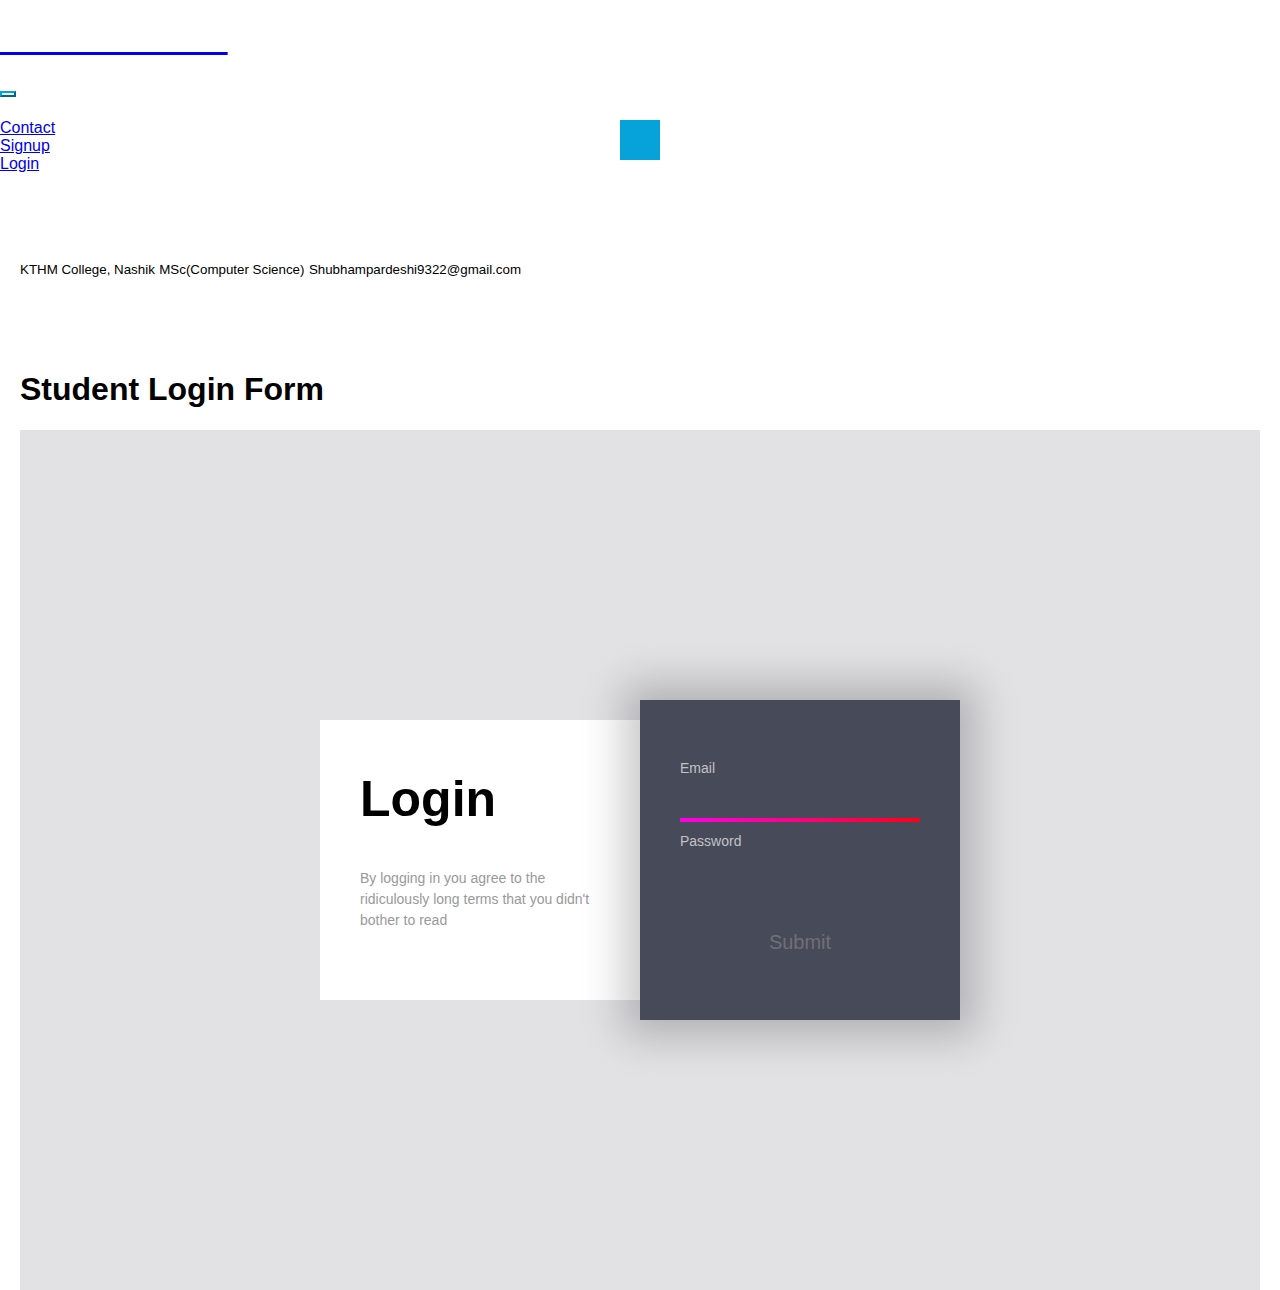
<file: login.html>
<!DOCTYPE html>   
<html>   
<head>  
<meta name="viewport" content="width=device-width, initial-scale=1">  
<title> Login Page </title>  
<head>
    <link rel="stylesheet" type="text/css" href="/css/login.css" />
    <link rel="stylesheet" type="text/css" href="/css/style.css" />
</head>
   
<body>    
   <!-- Spinner Start -->
   <div id="spinner" class="show bg-white position-fixed translate-middle w-100 vh-100 top-50 start-50 d-flex align-items-center justify-content-center">
    <div class="spinner"></div>
</div>
<!-- Spinner End -->


<!-- Topbar Start -->
<div class="container-fluid bg-dark px-5 d-none d-lg-block">
    <div class="row gx-0">
        <div class="col-lg-8 text-center text-lg-start mb-2 mb-lg-0">
            <div class="d-inline-flex align-items-center" style="height: 45px;">
                <small class="me-3 text-light"><i class="fa fa-map-marker-alt me-2"></i>KTHM College, Nashik</small>
                <small class="me-3 text-light"><i class="fa fa-phone-alt me-2"></i>MSc(Computer Science)</small>
                <small class="text-light"><i class="fa fa-envelope-open me-2"></i>Shubhampardeshi9322@gmail.com</small>
            </div>
        </div>
        <div class="col-lg-4 text-center text-lg-end">
            <div class="d-inline-flex align-items-center" style="height: 45px;">
                <a class="btn btn-sm btn-outline-light btn-sm-square rounded-circle me-2" href=""><i class="fab fa-twitter fw-normal"></i></a>
                <a class="btn btn-sm btn-outline-light btn-sm-square rounded-circle me-2" href=""><i class="fab fa-facebook-f fw-normal"></i></a>
                <a class="btn btn-sm btn-outline-light btn-sm-square rounded-circle me-2" href=""><i class="fab fa-linkedin-in fw-normal"></i></a>
                <a class="btn btn-sm btn-outline-light btn-sm-square rounded-circle me-2" href=""><i class="fab fa-instagram fw-normal"></i></a>
                <a class="btn btn-sm btn-outline-light btn-sm-square rounded-circle" href=""><i class="fab fa-youtube fw-normal"></i></a>
            </div>
        </div>
    </div>
</div>
<!-- Topbar End -->


<!-- Navbar Start -->
<div class="container-fluid position-relative p-0">
    <nav class="navbar navbar-expand-lg navbar-dark px-5 py-3 py-lg-0">
        <a href="index.html" class="navbar-brand p-0">
            <h1 class="m-0"><i class="fa fa-user-tie me-2"></i>Dream Catcher</h1>
        </a>
        <button class="navbar-toggler" type="button" data-bs-toggle="collapse" data-bs-target="#navbarCollapse">
            <span class="fa fa-bars"></span>
        </button>
        <div class="collapse navbar-collapse" id="navbarCollapse">
            <div class="navbar-nav ms-auto py-0">
                <a href="index.html" class="nav-item nav-link">Home</a>
             </div>
                <a href="contact.html" class="nav-item nav-link">Contact</a>
            </div>
            <div>
                <a   href="signup.php" class="nav-item nav-link" >Signup </a>
            </div>    
            <div>
                <a   href="login.html" class="nav-item nav-link" >Login</a>
            </div>      
    </nav>




   
<!-- Navbar End -->
     <h1> Student Login Form </h1>   
    <form>  
        <div class="page">
          <div class="container">
            <div class="left">
              <div class="login">Login</div>
              <div class="eula">By logging in you agree to the ridiculously long terms that you didn't bother to read</div>
            </div>
            <div class="right">
              <svg viewBox="0 0 320 300">
                <defs>
                  <linearGradient
                                  inkscape:collect="always"
                                  id="linearGradient"
                                  x1="13"
                                  y1="193.49992"
                                  x2="307"
                                  y2="193.49992"
                                  gradientUnits="userSpaceOnUse">
                    <stop
                          style="stop-color:#ff00ff;"
                          offset="0"
                          id="stop876" />
                    <stop
                          style="stop-color:#ff0000;"
                          offset="1"
                          id="stop878" />
                  </linearGradient>
                </defs>
                <path d="m 40,120.00016 239.99984,-3.2e-4 c 0,0 24.99263,0.79932 25.00016,35.00016 0.008,34.20084 -25.00016,35 -25.00016,35 h -239.99984 c 0,-0.0205 -25,4.01348 -25,38.5 0,34.48652 25,38.5 25,38.5 h 215 c 0,0 20,-0.99604 20,-25 0,-24.00396 -20,-25 -20,-25 h -190 c 0,0 -20,1.71033 -20,25 0,24.00396 20,25 20,25 h 168.57143" />
              </svg>
              <div class="form">
                <label for="email">Email</label>
                <input type="email" id="email">
                <label for="password">Password</label>
                <input type="password" id="password">
                <input type="submit" id="submit" value="Submit">
              </div>
            </div>
          </div>
        </div>
        
      
    </form>     
    <script src="/js/login.js"></script>
    <script src="js/main.js"></script>
</body>     
</html>
</file>
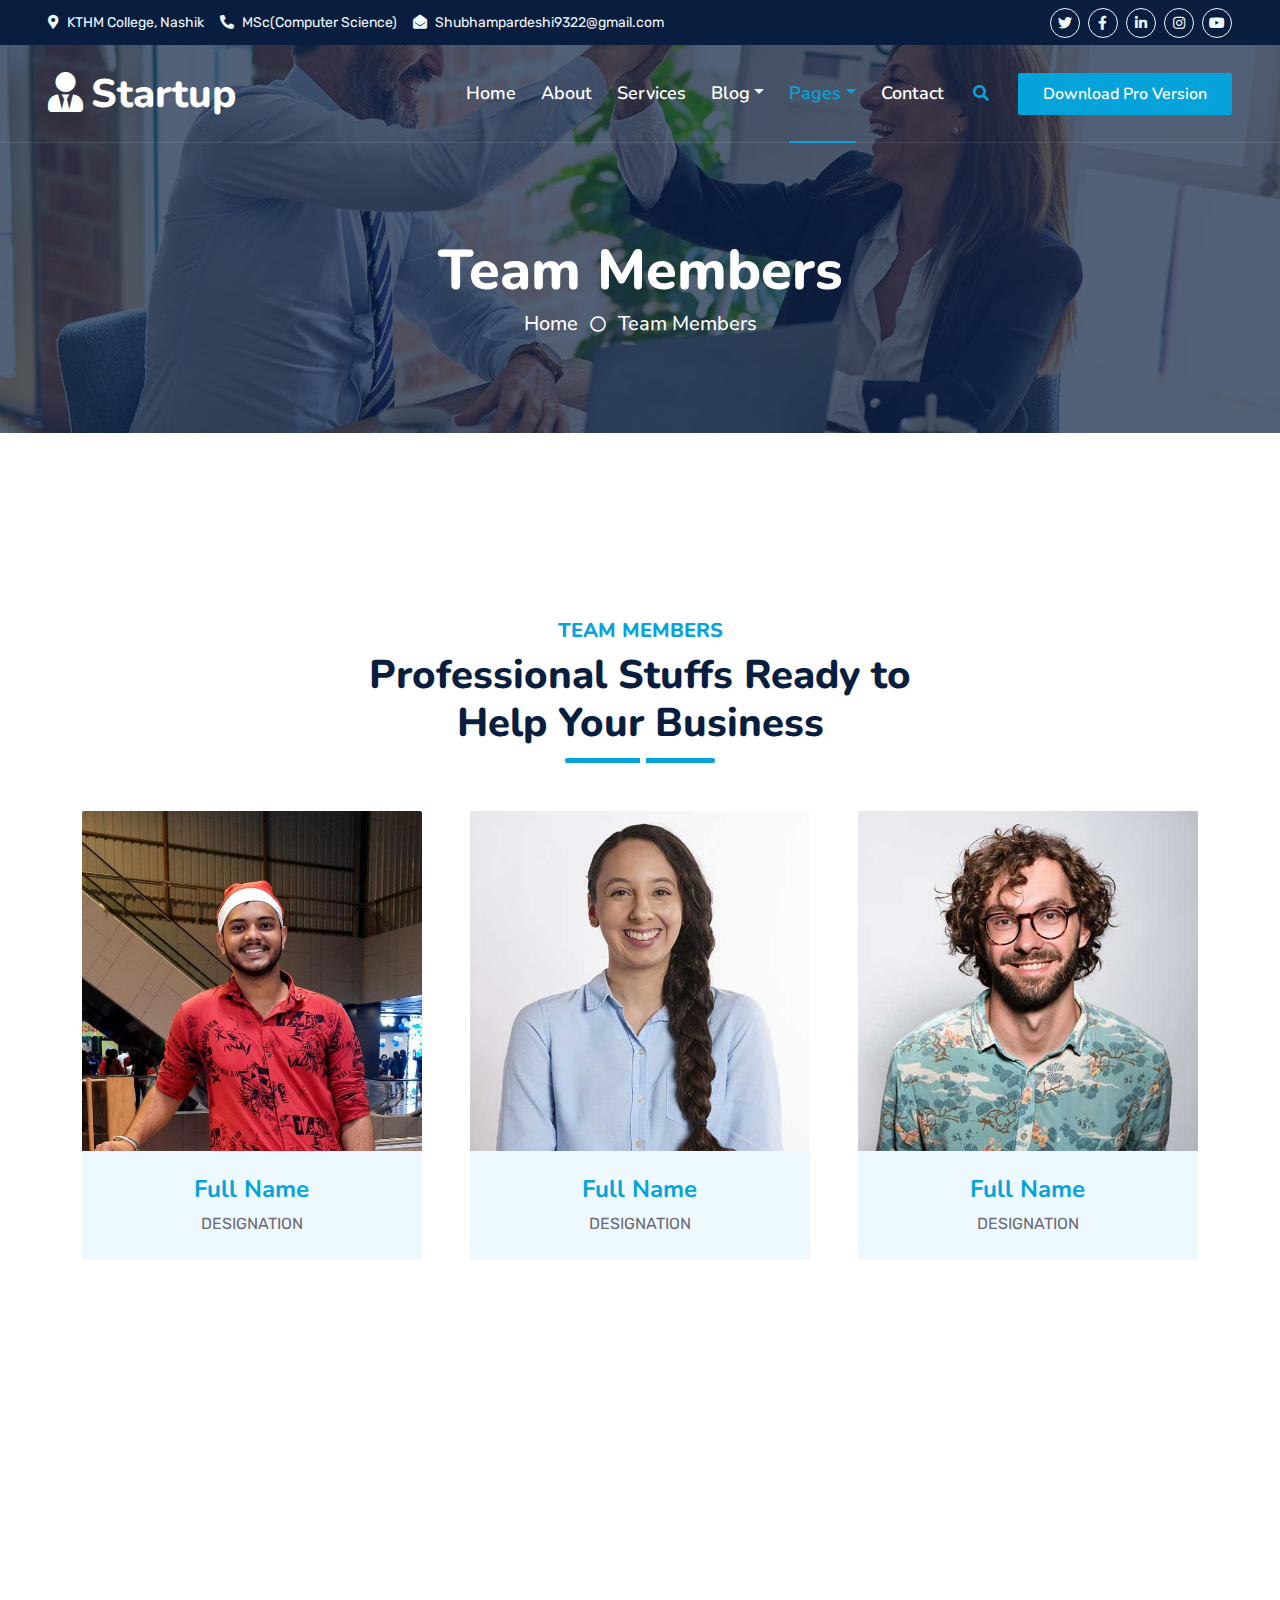
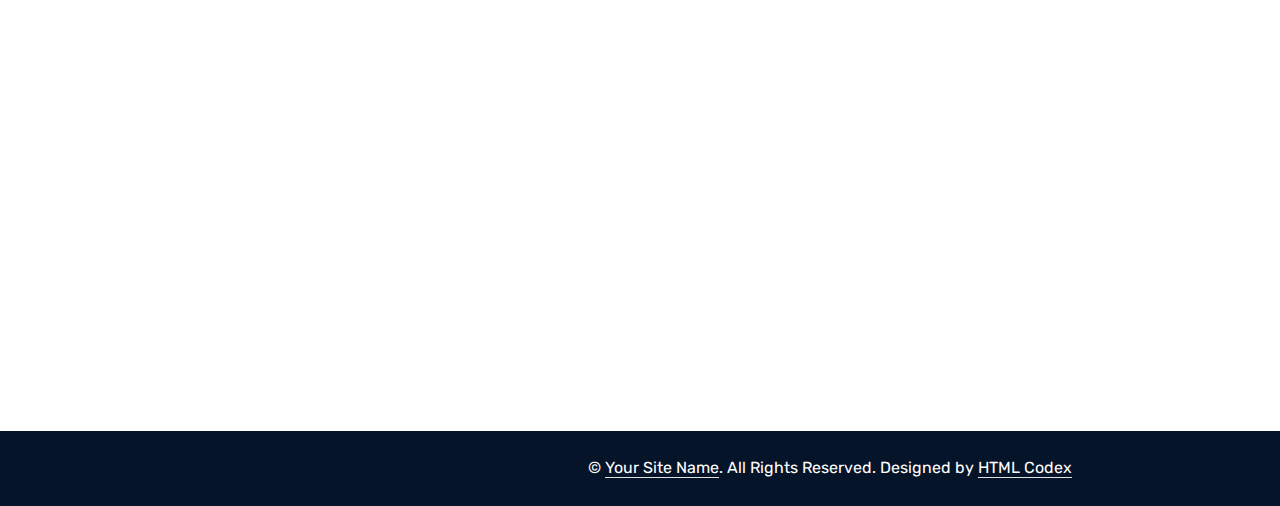
<file: team.html>
<!DOCTYPE html>
<html lang="en">

<head>
    <meta charset="utf-8">
    <title>Startup - Startup Website Template</title>
    <meta content="width=device-width, initial-scale=1.0" name="viewport">
    <meta content="Free HTML Templates" name="keywords">
    <meta content="Free HTML Templates" name="description">

    <!-- Favicon -->
    <link href="img/favicon.ico" rel="icon">

    <!-- Google Web Fonts -->
    <link rel="preconnect" href="https://fonts.googleapis.com">
    <link rel="preconnect" href="https://fonts.gstatic.com" crossorigin>
    <link href="https://fonts.googleapis.com/css2?family=Nunito:wght@400;600;700;800&family=Rubik:wght@400;500;600;700&display=swap" rel="stylesheet">

    <!-- Icon Font Stylesheet -->
    <link href="https://cdnjs.cloudflare.com/ajax/libs/font-awesome/5.10.0/css/all.min.css" rel="stylesheet">
    <link href="https://cdn.jsdelivr.net/npm/bootstrap-icons@1.4.1/font/bootstrap-icons.css" rel="stylesheet">

    <!-- Libraries Stylesheet -->
    <link href="lib/owlcarousel/assets/owl.carousel.min.css" rel="stylesheet">
    <link href="lib/animate/animate.min.css" rel="stylesheet">

    <!-- Customized Bootstrap Stylesheet -->
    <link href="css/bootstrap.min.css" rel="stylesheet">

    <!-- Template Stylesheet -->
    <link href="css/style.css" rel="stylesheet">
</head>

<body>
    <!-- Spinner Start -->
    <div id="spinner" class="show bg-white position-fixed translate-middle w-100 vh-100 top-50 start-50 d-flex align-items-center justify-content-center">
        <div class="spinner"></div>
    </div>
    <!-- Spinner End -->


    <!-- Topbar Start -->
    <div class="container-fluid bg-dark px-5 d-none d-lg-block">
        <div class="row gx-0">
            <div class="col-lg-8 text-center text-lg-start mb-2 mb-lg-0">
                <div class="d-inline-flex align-items-center" style="height: 45px;">
                    <small class="me-3 text-light"><i class="fa fa-map-marker-alt me-2"></i>KTHM College, Nashik</small>
                    <small class="me-3 text-light"><i class="fa fa-phone-alt me-2"></i>MSc(Computer Science)</small>
                    <small class="text-light"><i class="fa fa-envelope-open me-2"></i>Shubhampardeshi9322@gmail.com</small>
                </div>
            </div>
            <div class="col-lg-4 text-center text-lg-end">
                <div class="d-inline-flex align-items-center" style="height: 45px;">
                    <a class="btn btn-sm btn-outline-light btn-sm-square rounded-circle me-2" href=""><i class="fab fa-twitter fw-normal"></i></a>
                    <a class="btn btn-sm btn-outline-light btn-sm-square rounded-circle me-2" href=""><i class="fab fa-facebook-f fw-normal"></i></a>
                    <a class="btn btn-sm btn-outline-light btn-sm-square rounded-circle me-2" href=""><i class="fab fa-linkedin-in fw-normal"></i></a>
                    <a class="btn btn-sm btn-outline-light btn-sm-square rounded-circle me-2" href=""><i class="fab fa-instagram fw-normal"></i></a>
                    <a class="btn btn-sm btn-outline-light btn-sm-square rounded-circle" href=""><i class="fab fa-youtube fw-normal"></i></a>
                </div>
            </div>
        </div>
    </div>
    <!-- Topbar End -->


    <!-- Navbar Start -->
    <div class="container-fluid position-relative p-0">
        <nav class="navbar navbar-expand-lg navbar-dark px-5 py-3 py-lg-0">
            <a href="index.html" class="navbar-brand p-0">
                <h1 class="m-0"><i class="fa fa-user-tie me-2"></i>Startup</h1>
            </a>
            <button class="navbar-toggler" type="button" data-bs-toggle="collapse" data-bs-target="#navbarCollapse">
                <span class="fa fa-bars"></span>
            </button>
            <div class="collapse navbar-collapse" id="navbarCollapse">
                <div class="navbar-nav ms-auto py-0">
                    <a href="index.html" class="nav-item nav-link">Home</a>
                    <a href="about.html" class="nav-item nav-link">About</a>
                    <a href="service.html" class="nav-item nav-link">Services</a>
                    <div class="nav-item dropdown">
                        <a href="#" class="nav-link dropdown-toggle" data-bs-toggle="dropdown">Blog</a>
                        <div class="dropdown-menu m-0">
                            <a href="blog.html" class="dropdown-item">Blog Grid</a>
                            <a href="detail.html" class="dropdown-item">Blog Detail</a>
                        </div>
                    </div>
                    <div class="nav-item dropdown">
                        <a href="#" class="nav-link dropdown-toggle active" data-bs-toggle="dropdown">Pages</a>
                        <div class="dropdown-menu m-0">
                            <a href="price.html" class="dropdown-item">Pricing Plan</a>
                            <a href="feature.html" class="dropdown-item">Our features</a>
                            <a href="team.html" class="dropdown-item active">Team Members</a>
                            <a href="testimonial.html" class="dropdown-item">Testimonial</a>
                            <a href="quote.html" class="dropdown-item">Free Quote</a>
                        </div>
                    </div>
                    <a href="contact.html" class="nav-item nav-link">Contact</a>
                </div>
                <butaton type="button" class="btn text-primary ms-3" data-bs-toggle="modal" data-bs-target="#searchModal"><i class="fa fa-search"></i></butaton>
                <a href="https://htmlcodex.com/startup-company-website-template" class="btn btn-primary py-2 px-4 ms-3">Download Pro Version</a>
            </div>
        </nav>

        <div class="container-fluid bg-primary py-5 bg-header" style="margin-bottom: 90px;">
            <div class="row py-5">
                <div class="col-12 pt-lg-5 mt-lg-5 text-center">
                    <h1 class="display-4 text-white animated zoomIn">Team Members</h1>
                    <a href="" class="h5 text-white">Home</a>
                    <i class="far fa-circle text-white px-2"></i>
                    <a href="" class="h5 text-white">Team Members</a>
                </div>
            </div>
        </div>
    </div>
    <!-- Navbar End -->


    <!-- Full Screen Search Start -->
    <div class="modal fade" id="searchModal" tabindex="-1">
        <div class="modal-dialog modal-fullscreen">
            <div class="modal-content" style="background: rgba(9, 30, 62, .7);">
                <div class="modal-header border-0">
                    <button type="button" class="btn bg-white btn-close" data-bs-dismiss="modal" aria-label="Close"></button>
                </div>
                <div class="modal-body d-flex align-items-center justify-content-center">
                    <div class="input-group" style="max-width: 600px;">
                        <input type="text" class="form-control bg-transparent border-primary p-3" placeholder="Type search keyword">
                        <button class="btn btn-primary px-4"><i class="bi bi-search"></i></button>
                    </div>
                </div>
            </div>
        </div>
    </div>
    <!-- Full Screen Search End -->


    <!-- Team Start -->
    <div class="container-fluid py-5 wow fadeInUp" data-wow-delay="0.1s">
        <div class="container py-5">
            <div class="section-title text-center position-relative pb-3 mb-5 mx-auto" style="max-width: 600px;">
                <h5 class="fw-bold text-primary text-uppercase">Team Members</h5>
                <h1 class="mb-0">Professional Stuffs Ready to Help Your Business</h1>
            </div>
            <div class="row g-5">
                <div class="col-lg-4 wow slideInUp" data-wow-delay="0.3s">
                    <div class="team-item bg-light rounded overflow-hidden">
                        <div class="team-img position-relative overflow-hidden">
                            <img class="img-fluid w-100" src="img/team-1.jpg" alt="">
                            <div class="team-social">
                                <a class="btn btn-lg btn-primary btn-lg-square rounded" href=""><i class="fab fa-twitter fw-normal"></i></a>
                                <a class="btn btn-lg btn-primary btn-lg-square rounded" href=""><i class="fab fa-facebook-f fw-normal"></i></a>
                                <a class="btn btn-lg btn-primary btn-lg-square rounded" href=""><i class="fab fa-instagram fw-normal"></i></a>
                                <a class="btn btn-lg btn-primary btn-lg-square rounded" href=""><i class="fab fa-linkedin-in fw-normal"></i></a>
                            </div>
                        </div>
                        <div class="text-center py-4">
                            <h4 class="text-primary">Full Name</h4>
                            <p class="text-uppercase m-0">Designation</p>
                        </div>
                    </div>
                </div>
                <div class="col-lg-4 wow slideInUp" data-wow-delay="0.6s">
                    <div class="team-item bg-light rounded overflow-hidden">
                        <div class="team-img position-relative overflow-hidden">
                            <img class="img-fluid w-100" src="img/team-2.jpg" alt="">
                            <div class="team-social">
                                <a class="btn btn-lg btn-primary btn-lg-square rounded" href=""><i class="fab fa-twitter fw-normal"></i></a>
                                <a class="btn btn-lg btn-primary btn-lg-square rounded" href=""><i class="fab fa-facebook-f fw-normal"></i></a>
                                <a class="btn btn-lg btn-primary btn-lg-square rounded" href=""><i class="fab fa-instagram fw-normal"></i></a>
                                <a class="btn btn-lg btn-primary btn-lg-square rounded" href=""><i class="fab fa-linkedin-in fw-normal"></i></a>
                            </div>
                        </div>
                        <div class="text-center py-4">
                            <h4 class="text-primary">Full Name</h4>
                            <p class="text-uppercase m-0">Designation</p>
                        </div>
                    </div>
                </div>
                <div class="col-lg-4 wow slideInUp" data-wow-delay="0.9s">
                    <div class="team-item bg-light rounded overflow-hidden">
                        <div class="team-img position-relative overflow-hidden">
                            <img class="img-fluid w-100" src="img/team-3.jpg" alt="">
                            <div class="team-social">
                                <a class="btn btn-lg btn-primary btn-lg-square rounded" href=""><i class="fab fa-twitter fw-normal"></i></a>
                                <a class="btn btn-lg btn-primary btn-lg-square rounded" href=""><i class="fab fa-facebook-f fw-normal"></i></a>
                                <a class="btn btn-lg btn-primary btn-lg-square rounded" href=""><i class="fab fa-instagram fw-normal"></i></a>
                                <a class="btn btn-lg btn-primary btn-lg-square rounded" href=""><i class="fab fa-linkedin-in fw-normal"></i></a>
                            </div>
                        </div>
                        <div class="text-center py-4">
                            <h4 class="text-primary">Full Name</h4>
                            <p class="text-uppercase m-0">Designation</p>
                        </div>
                    </div>
                </div>
            </div>
        </div>
    </div>
    <!-- Team End -->


    <!-- Vendor Start -->
    <div class="container-fluid py-5 wow fadeInUp" data-wow-delay="0.1s">
        <div class="container py-5 mb-5">
            <div class="bg-white">
                <div class="owl-carousel vendor-carousel">
                    <img src="img/vendor-1.jpg" alt="">
                    <img src="img/vendor-2.jpg" alt="">
                    <img src="img/vendor-3.jpg" alt="">
                    <img src="img/vendor-4.jpg" alt="">
                    <img src="img/vendor-5.jpg" alt="">
                    <img src="img/vendor-6.jpg" alt="">
                    <img src="img/vendor-7.jpg" alt="">
                    <img src="img/vendor-8.jpg" alt="">
                    <img src="img/vendor-9.jpg" alt="">
                </div>
            </div>
        </div>
    </div>
    <!-- Vendor End -->
    

    <!-- Footer Start -->
    <div class="container-fluid bg-dark text-light mt-5 wow fadeInUp" data-wow-delay="0.1s">
        <div class="container">
            <div class="row gx-5">
                <div class="col-lg-4 col-md-6 footer-about">
                    <div class="d-flex flex-column align-items-center justify-content-center text-center h-100 bg-primary p-4">
                        <a href="index.html" class="navbar-brand">
                            <h1 class="m-0 text-white"><i class="fa fa-user-tie me-2"></i>Startup</h1>
                        </a>
                        <p class="mt-3 mb-4">Lorem diam sit erat dolor elitr et, diam lorem justo amet clita stet eos sit. Elitr dolor duo lorem, elitr clita ipsum sea. Diam amet erat lorem stet eos. Diam amet et kasd eos duo.</p>
                        <form action="">
                            <div class="input-group">
                                <input type="text" class="form-control border-white p-3" placeholder="Your Email">
                                <button class="btn btn-dark">Sign Up</button>
                            </div>
                        </form>
                    </div>
                </div>
                <div class="col-lg-8 col-md-6">
                    <div class="row gx-5">
                        <div class="col-lg-4 col-md-12 pt-5 mb-5">
                            <div class="section-title section-title-sm position-relative pb-3 mb-4">
                                <h3 class="text-light mb-0">Get In Touch</h3>
                            </div>
                            <div class="d-flex mb-2">
                                <i class="bi bi-geo-alt text-primary me-2"></i>
                                <p class="mb-0">123 Street, New York, USA</p>
                            </div>
                            <div class="d-flex mb-2">
                                <i class="bi bi-envelope-open text-primary me-2"></i>
                                <p class="mb-0">info@example.com</p>
                            </div>
                            <div class="d-flex mb-2">
                                <i class="bi bi-telephone text-primary me-2"></i>
                                <p class="mb-0">+012 345 67890</p>
                            </div>
                            <div class="d-flex mt-4">
                                <a class="btn btn-primary btn-square me-2" href="#"><i class="fab fa-twitter fw-normal"></i></a>
                                <a class="btn btn-primary btn-square me-2" href="#"><i class="fab fa-facebook-f fw-normal"></i></a>
                                <a class="btn btn-primary btn-square me-2" href="#"><i class="fab fa-linkedin-in fw-normal"></i></a>
                                <a class="btn btn-primary btn-square" href="#"><i class="fab fa-instagram fw-normal"></i></a>
                            </div>
                        </div>
                        <div class="col-lg-4 col-md-12 pt-0 pt-lg-5 mb-5">
                            <div class="section-title section-title-sm position-relative pb-3 mb-4">
                                <h3 class="text-light mb-0">Quick Links</h3>
                            </div>
                            <div class="link-animated d-flex flex-column justify-content-start">
                                <a class="text-light mb-2" href="#"><i class="bi bi-arrow-right text-primary me-2"></i>Home</a>
                                <a class="text-light mb-2" href="#"><i class="bi bi-arrow-right text-primary me-2"></i>About Us</a>
                                <a class="text-light mb-2" href="#"><i class="bi bi-arrow-right text-primary me-2"></i>Our Services</a>
                                <a class="text-light mb-2" href="#"><i class="bi bi-arrow-right text-primary me-2"></i>Meet The Team</a>
                                <a class="text-light mb-2" href="#"><i class="bi bi-arrow-right text-primary me-2"></i>Latest Blog</a>
                                <a class="text-light" href="#"><i class="bi bi-arrow-right text-primary me-2"></i>Contact Us</a>
                            </div>
                        </div>
                        <div class="col-lg-4 col-md-12 pt-0 pt-lg-5 mb-5">
                            <div class="section-title section-title-sm position-relative pb-3 mb-4">
                                <h3 class="text-light mb-0">Popular Links</h3>
                            </div>
                            <div class="link-animated d-flex flex-column justify-content-start">
                                <a class="text-light mb-2" href="#"><i class="bi bi-arrow-right text-primary me-2"></i>Home</a>
                                <a class="text-light mb-2" href="#"><i class="bi bi-arrow-right text-primary me-2"></i>About Us</a>
                                <a class="text-light mb-2" href="#"><i class="bi bi-arrow-right text-primary me-2"></i>Our Services</a>
                                <a class="text-light mb-2" href="#"><i class="bi bi-arrow-right text-primary me-2"></i>Meet The Team</a>
                                <a class="text-light mb-2" href="#"><i class="bi bi-arrow-right text-primary me-2"></i>Latest Blog</a>
                                <a class="text-light" href="#"><i class="bi bi-arrow-right text-primary me-2"></i>Contact Us</a>
                            </div>
                        </div>
                    </div>
                </div>
            </div>
        </div>
    </div>
    <div class="container-fluid text-white" style="background: #061429;">
        <div class="container text-center">
            <div class="row justify-content-end">
                <div class="col-lg-8 col-md-6">
                    <div class="d-flex align-items-center justify-content-center" style="height: 75px;">
                        <p class="mb-0">&copy; <a class="text-white border-bottom" href="#">Your Site Name</a>. All Rights Reserved. 
						
						<!--/*** This template is free as long as you keep the footer author’s credit link/attribution link/backlink. If you'd like to use the template without the footer author’s credit link/attribution link/backlink, you can purchase the Credit Removal License from "https://htmlcodex.com/credit-removal". Thank you for your support. ***/-->
						Designed by <a class="text-white border-bottom" href="https://htmlcodex.com">HTML Codex</a></p>
                    </div>
                </div>
            </div>
        </div>
    </div>
    <!-- Footer End -->


    <!-- Back to Top -->
    <a href="#" class="btn btn-lg btn-primary btn-lg-square rounded back-to-top"><i class="bi bi-arrow-up"></i></a>


    <!-- JavaScript Libraries -->
    <script src="https://code.jquery.com/jquery-3.4.1.min.js"></script>
    <script src="https://cdn.jsdelivr.net/npm/bootstrap@5.0.0/dist/js/bootstrap.bundle.min.js"></script>
    <script src="lib/wow/wow.min.js"></script>
    <script src="lib/easing/easing.min.js"></script>
    <script src="lib/waypoints/waypoints.min.js"></script>
    <script src="lib/counterup/counterup.min.js"></script>
    <script src="lib/owlcarousel/owl.carousel.min.js"></script>

    <!-- Template Javascript -->
    <script src="js/main.js"></script>
</body>

</html>
</file>
<file: css/style.css>
/********** Template CSS **********/
:root {
    --primary: #06A3DA;
    --secondary: #34AD54;
    --light: #EEF9FF;
    --dark: #091E3E;
}


/*** Spinner ***/
.spinner {
    width: 40px;
    height: 40px;
    background: var(--primary);
    margin: 100px auto;
    -webkit-animation: sk-rotateplane 1.2s infinite ease-in-out;
    animation: sk-rotateplane 1.2s infinite ease-in-out;
}

@-webkit-keyframes sk-rotateplane {
    0% {
        -webkit-transform: perspective(120px)
    }
    50% {
        -webkit-transform: perspective(120px) rotateY(180deg)
    }
    100% {
        -webkit-transform: perspective(120px) rotateY(180deg) rotateX(180deg)
    }
}

@keyframes sk-rotateplane {
    0% {
        transform: perspective(120px) rotateX(0deg) rotateY(0deg);
        -webkit-transform: perspective(120px) rotateX(0deg) rotateY(0deg)
    }
    50% {
        transform: perspective(120px) rotateX(-180.1deg) rotateY(0deg);
        -webkit-transform: perspective(120px) rotateX(-180.1deg) rotateY(0deg)
    }
    100% {
        transform: perspective(120px) rotateX(-180deg) rotateY(-179.9deg);
        -webkit-transform: perspective(120px) rotateX(-180deg) rotateY(-179.9deg);
    }
}

#spinner {
    opacity: 0;
    visibility: hidden;
    transition: opacity .5s ease-out, visibility 0s linear .5s;
    z-index: 99999;
}

#spinner.show {
    transition: opacity .5s ease-out, visibility 0s linear 0s;
    visibility: visible;
    opacity: 1;
}


/*** Heading ***/
h1,
h2,
.fw-bold {
    font-weight: 800 !important;
}

h3,
h4,
.fw-semi-bold {
    font-weight: 700 !important;
}

h5,
h6,
.fw-medium {
    font-weight: 600 !important;
}


/*** Button ***/
.btn {
    font-family: 'Nunito', sans-serif;
    font-weight: 600;
    transition: .5s;
}

.btn-primary,
.btn-secondary {
    color: #FFFFFF;
    box-shadow: inset 0 0 0 50px transparent;
}

.btn-primary:hover {
    box-shadow: inset 0 0 0 0 var(--primary);
}

.btn-secondary:hover {
    box-shadow: inset 0 0 0 0 var(--secondary);
}

.btn-square {
    width: 36px;
    height: 36px;
}

.btn-sm-square {
    width: 30px;
    height: 30px;
}

.btn-lg-square {
    width: 48px;
    height: 48px;
}

.btn-square,
.btn-sm-square,
.btn-lg-square {
    padding-left: 0;
    padding-right: 0;
    text-align: center;
}


/*** Navbar ***/
.navbar-dark .navbar-nav .nav-link {
    font-family: 'Nunito', sans-serif;
    position: relative;
    margin-left: 25px;
    padding: 35px 0;
    color: #FFFFFF;
    font-size: 18px;
    font-weight: 600;
    outline: none;
    transition: .5s;
}

.sticky-top.navbar-dark .navbar-nav .nav-link {
    padding: 20px 0;
    color: var(--dark);
}

.navbar-dark .navbar-nav .nav-link:hover,
.navbar-dark .navbar-nav .nav-link.active {
    color: var(--primary);
}

.navbar-dark .navbar-brand h1 {
    color: #FFFFFF;
}

.navbar-dark .navbar-toggler {
    color: var(--primary) !important;
    border-color: var(--primary) !important;
}

@media (max-width: 991.98px) {
    .sticky-top.navbar-dark {
        position: relative;
        background: #FFFFFF;
    }

    .navbar-dark .navbar-nav .nav-link,
    .navbar-dark .navbar-nav .nav-link.show,
    .sticky-top.navbar-dark .navbar-nav .nav-link {
        padding: 10px 0;
        color: var(--dark);
    }

    .navbar-dark .navbar-brand h1 {
        color: var(--primary);
    }
}

@media (min-width: 992px) {
    .navbar-dark {
        position: absolute;
        width: 100%;
        top: 0;
        left: 0;
        border-bottom: 1px solid rgba(256, 256, 256, .1);
        z-index: 999;
    }
    
    .sticky-top.navbar-dark {
        position: fixed;
        background: #FFFFFF;
    }

    .navbar-dark .navbar-nav .nav-link::before {
        position: absolute;
        content: "";
        width: 0;
        height: 2px;
        bottom: -1px;
        left: 50%;
        background: var(--primary);
        transition: .5s;
    }

    .navbar-dark .navbar-nav .nav-link:hover::before,
    .navbar-dark .navbar-nav .nav-link.active::before {
        width: 100%;
        left: 0;
    }

    .navbar-dark .navbar-nav .nav-link.nav-contact::before {
        display: none;
    }

    .sticky-top.navbar-dark .navbar-brand h1 {
        color: var(--primary);
    }
}


/*** Carousel ***/
.carousel-caption {
    top: 0;
    left: 0;
    right: 0;
    bottom: 0;
    background: rgba(9, 30, 62, .7);
    z-index: 1;
}

@media (max-width: 576px) {
    .carousel-caption h5 {
        font-size: 14px;
        font-weight: 500 !important;
    }

    .carousel-caption h1 {
        font-size: 30px;
        font-weight: 600 !important;
    }
}

.carousel-control-prev,
.carousel-control-next {
    width: 10%;
}

.carousel-control-prev-icon,
.carousel-control-next-icon {
    width: 3rem;
    height: 3rem;
}


/*** Section Title ***/
.section-title::before {
    position: absolute;
    content: "";
    width: 150px;
    height: 5px;
    left: 0;
    bottom: 0;
    background: var(--primary);
    border-radius: 2px;
}

.section-title.text-center::before {
    left: 50%;
    margin-left: -75px;
}

.section-title.section-title-sm::before {
    width: 90px;
    height: 3px;
}

.section-title::after {
    position: absolute;
    content: "";
    width: 6px;
    height: 5px;
    bottom: 0px;
    background: #FFFFFF;
    -webkit-animation: section-title-run 5s infinite linear;
    animation: section-title-run 5s infinite linear;
}

.section-title.section-title-sm::after {
    width: 4px;
    height: 3px;
}

.section-title.text-center::after {
    -webkit-animation: section-title-run-center 5s infinite linear;
    animation: section-title-run-center 5s infinite linear;
}

.section-title.section-title-sm::after {
    -webkit-animation: section-title-run-sm 5s infinite linear;
    animation: section-title-run-sm 5s infinite linear;
}

@-webkit-keyframes section-title-run {
    0% {left: 0; } 50% { left : 145px; } 100% { left: 0; }
}

@-webkit-keyframes section-title-run-center {
    0% { left: 50%; margin-left: -75px; } 50% { left : 50%; margin-left: 45px; } 100% { left: 50%; margin-left: -75px; }
}

@-webkit-keyframes section-title-run-sm {
    0% {left: 0; } 50% { left : 85px; } 100% { left: 0; }
}


/*** Service ***/
.service-item {
    position: relative;
    height: 300px;
    padding: 0 30px;
    transition: .5s;
}

.service-item .service-icon {
    margin-bottom: 30px;
    width: 60px;
    height: 60px;
    display: flex;
    align-items: center;
    justify-content: center;
    background: var(--primary);
    border-radius: 2px;
    transform: rotate(-45deg);
}

.service-item .service-icon i {
    transform: rotate(45deg);
}

.service-item a.btn {
    position: absolute;
    width: 60px;
    bottom: -48px;
    left: 50%;
    margin-left: -30px;
    opacity: 0;
}

.service-item:hover a.btn {
    bottom: -24px;
    opacity: 1;
}


/*** Testimonial ***/
.testimonial-carousel .owl-dots {
    margin-top: 15px;
    display: flex;
    align-items: flex-end;
    justify-content: center;
}

.testimonial-carousel .owl-dot {
    position: relative;
    display: inline-block;
    margin: 0 5px;
    width: 15px;
    height: 15px;
    background: #DDDDDD;
    border-radius: 2px;
    transition: .5s;
}

.testimonial-carousel .owl-dot.active {
    width: 30px;
    background: var(--primary);
}

.testimonial-carousel .owl-item.center {
    position: relative;
    z-index: 1;
}

.testimonial-carousel .owl-item .testimonial-item {
    transition: .5s;
}

.testimonial-carousel .owl-item.center .testimonial-item {
    background: #FFFFFF !important;
    box-shadow: 0 0 30px #DDDDDD;
}


/*** Team ***/
.team-item {
    transition: .5s;
}

.team-social {
    position: absolute;
    width: 100%;
    height: 100%;
    top: 0;
    left: 0;
    display: flex;
    align-items: center;
    justify-content: center;
    transition: .5s;
}

.team-social a.btn {
    position: relative;
    margin: 0 3px;
    margin-top: 100px;
    opacity: 0;
}

.team-item:hover {
    box-shadow: 0 0 30px #DDDDDD;
}

.team-item:hover .team-social {
    background: rgba(9, 30, 62, .7);
}

.team-item:hover .team-social a.btn:first-child {
    opacity: 1;
    margin-top: 0;
    transition: .3s 0s;
}

.team-item:hover .team-social a.btn:nth-child(2) {
    opacity: 1;
    margin-top: 0;
    transition: .3s .05s;
}

.team-item:hover .team-social a.btn:nth-child(3) {
    opacity: 1;
    margin-top: 0;
    transition: .3s .1s;
}

.team-item:hover .team-social a.btn:nth-child(4) {
    opacity: 1;
    margin-top: 0;
    transition: .3s .15s;
}

.team-item .team-img img,
.blog-item .blog-img img  {
    transition: .5s;
}

.team-item:hover .team-img img,
.blog-item:hover .blog-img img {
    transform: scale(1.15);
}


/*** Miscellaneous ***/
@media (min-width: 991.98px) {
    .facts {
        position: relative;
        margin-top: -75px;
        z-index: 1;
    }
}

.back-to-top {
    position: fixed;
    display: none;
    right: 45px;
    bottom: 45px;
    z-index: 99;
}

.bg-header {
    background: linear-gradient(rgba(9, 30, 62, .7), rgba(9, 30, 62, .7)), url(../img/carousel-1.jpg) center center no-repeat;
    background-size: cover;
}

.link-animated a {
    transition: .5s;
}

.link-animated a:hover {
    padding-left: 10px;
}

@media (min-width: 767.98px) {
    .footer-about {
        margin-bottom: -75px;
    }
}
</file>
<file: css/login.css>
@import url('https://rsms.me/inter/inter-ui.css');

/*** Heading ***/
h1,
h2,
.fw-bold {
    font-weight: 800 !important;
}

h3,
h4,
.fw-semi-bold {
    font-weight: 700 !important;
}

h5,
h6,
.fw-medium {
    font-weight: 600 !important;
}


/*** Button ***/
.btn {
    font-family: 'Nunito', sans-serif;
    font-weight: 600;
    transition: .5s;
}

.btn-primary,
.btn-secondary {
    color: #FFFFFF;
    box-shadow: inset 0 0 0 50px transparent;
}

.btn-primary:hover {
    box-shadow: inset 0 0 0 0 var(--primary);
}

.btn-secondary:hover {
    box-shadow: inset 0 0 0 0 var(--secondary);
}

.btn-square {
    width: 36px;
    height: 36px;
}

.btn-sm-square {
    width: 30px;
    height: 30px;
}

.btn-lg-square {
    width: 48px;
    height: 48px;
}

.btn-square,
.btn-sm-square,
.btn-lg-square {
    padding-left: 0;
    padding-right: 0;
    text-align: center;
}


/*** Navbar ***/
.navbar-dark .navbar-nav .nav-link {
    font-family: 'Nunito', sans-serif;
    position: relative;
    margin-left: 25px;
    padding: 35px 0;
    color: #FFFFFF;
    font-size: 18px;
    font-weight: 600;
    outline: none;
    transition: .5s;
}

.sticky-top.navbar-dark .navbar-nav .nav-link {
    padding: 20px 0;
    color: var(--dark);
}

.navbar-dark .navbar-nav .nav-link:hover,
.navbar-dark .navbar-nav .nav-link.active {
    color: var(--primary);
}

.navbar-dark .navbar-brand h1 {
    color: #FFFFFF;
}

.navbar-dark .navbar-toggler {
    color: var(--primary) !important;
    border-color: var(--primary) !important;
}

@media (max-width: 991.98px) {
    .sticky-top.navbar-dark {
        position: relative;
        background: #FFFFFF;
    }

    .navbar-dark .navbar-nav .nav-link,
    .navbar-dark .navbar-nav .nav-link.show,
    .sticky-top.navbar-dark .navbar-nav .nav-link {
        padding: 10px 0;
        color: var(--dark);
    }

    .navbar-dark .navbar-brand h1 {
        color: var(--primary);
    }
}

@media (min-width: 992px) {
    .navbar-dark {
        position: absolute;
        width: 100%;
        top: 0;
        left: 0;
        border-bottom: 1px solid rgba(256, 256, 256, .1);
        z-index: 999;
    }
    
    .sticky-top.navbar-dark {
        position: fixed;
        background: #FFFFFF;
    }

    .navbar-dark .navbar-nav .nav-link::before {
        position: absolute;
        content: "";
        width: 0;
        height: 2px;
        bottom: -1px;
        left: 50%;
        background: var(--primary);
        transition: .5s;
    }

    .navbar-dark .navbar-nav .nav-link:hover::before,
    .navbar-dark .navbar-nav .nav-link.active::before {
        width: 100%;
        left: 0;
    }

    .navbar-dark .navbar-nav .nav-link.nav-contact::before {
        display: none;
    }

    .sticky-top.navbar-dark .navbar-brand h1 {
        color: var(--primary);
    }
}



::selection {
  background: #2D2F36;
}
::-webkit-selection {
  background: #2D2F36;
}
::-moz-selection {
  background: #2D2F36;
}
body {
  background: white;
  font-family: 'Inter UI', sans-serif;
  margin: 0;
  padding: 20px;
}
.page {
  background: #e2e2e5;
  display: flex;
  flex-direction: column;
  height: calc(100% - 40px);
  position: absolute;
  place-content: center;
  width: calc(100% - 40px);
}
@media (max-width: 767px) {
  .page {
    height: auto;
    margin-bottom: 20px;
    padding-bottom: 20px;
  }
}
.container {
  display: flex;
  height: 320px;
  margin: 0 auto;
  width: 640px;
}
@media (max-width: 767px) {
  .container {
    flex-direction: column;
    height: 630px;
    width: 320px;
  }
}
.left {
  background: white;
  height: calc(100% - 40px);
  top: 20px;
  position: relative;
  width: 50%;
}
@media (max-width: 767px) {
  .left {
    height: 100%;
    left: 20px;
    width: calc(100% - 40px);
    max-height: 270px;
  }
}
.login {
  font-size: 50px;
  font-weight: 900;
  margin: 50px 40px 40px;
}
.eula {
  color: #999;
  font-size: 14px;
  line-height: 1.5;
  margin: 40px;
}
.right {
  background: #474A59;
  box-shadow: 0px 0px 40px 16px rgba(0,0,0,0.22);
  color: #F1F1F2;
  position: relative;
  width: 50%;
}
@media (max-width: 767px) {
  .right {
    flex-shrink: 0;
    height: 100%;
    width: 100%;
    max-height: 350px;
  }
}
svg {
  position: absolute;
  width: 320px;
}
path {
  fill: none;
  stroke: url(#linearGradient);;
  stroke-width: 4;
  stroke-dasharray: 240 1386;
}
.form {
  margin: 40px;
  position: absolute;
}
label {
  color:  #c2c2c5;
  display: block;
  font-size: 14px;
  height: 16px;
  margin-top: 20px;
  margin-bottom: 5px;
}
input {
  background: transparent;
  border: 0;
  color: #f2f2f2;
  font-size: 20px;
  height: 30px;
  line-height: 30px;
  outline: none !important;
  width: 100%;
}
input::-moz-focus-inner { 
  border: 0; 
}
#submit {
  color: #707075;
  margin-top: 40px;
  transition: color 300ms;
}
#submit:focus {
  color: #f2f2f2;
}
#submit:active {
  color: #d0d0d2;
}
</file>
